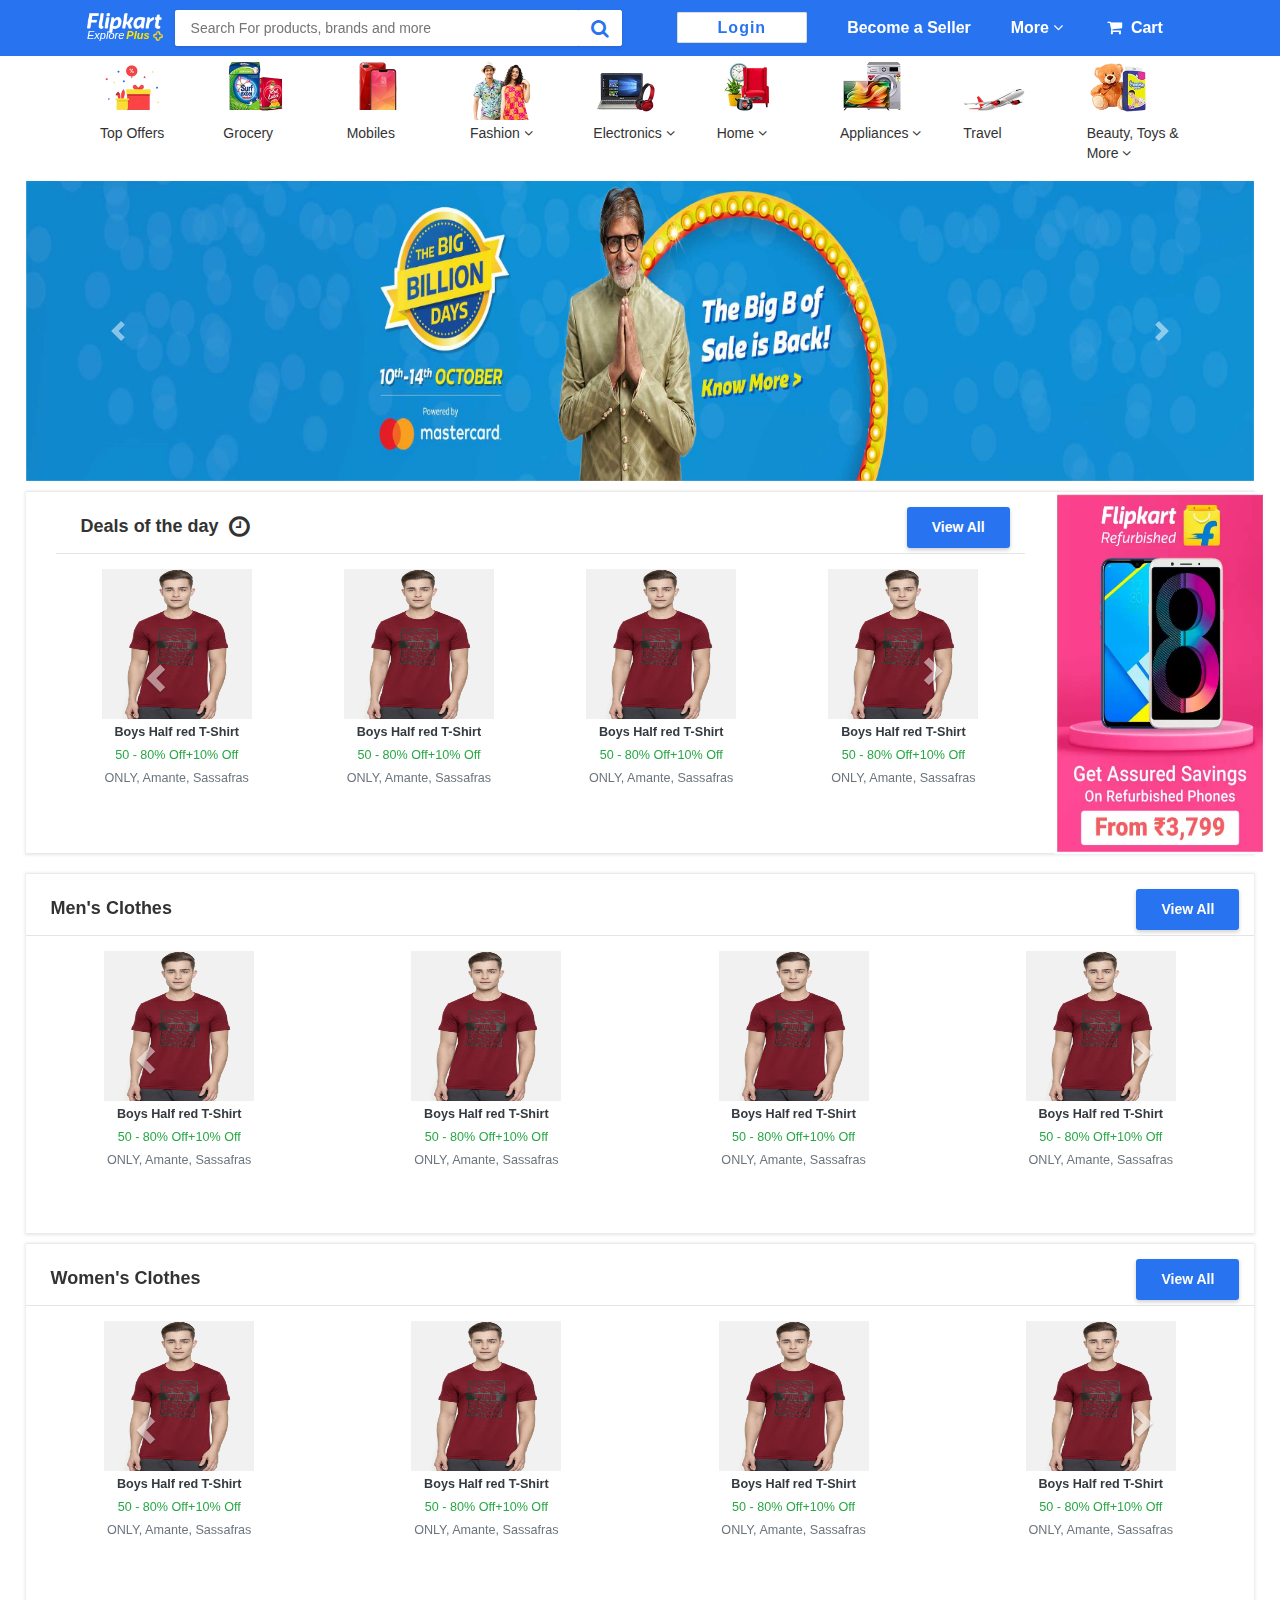
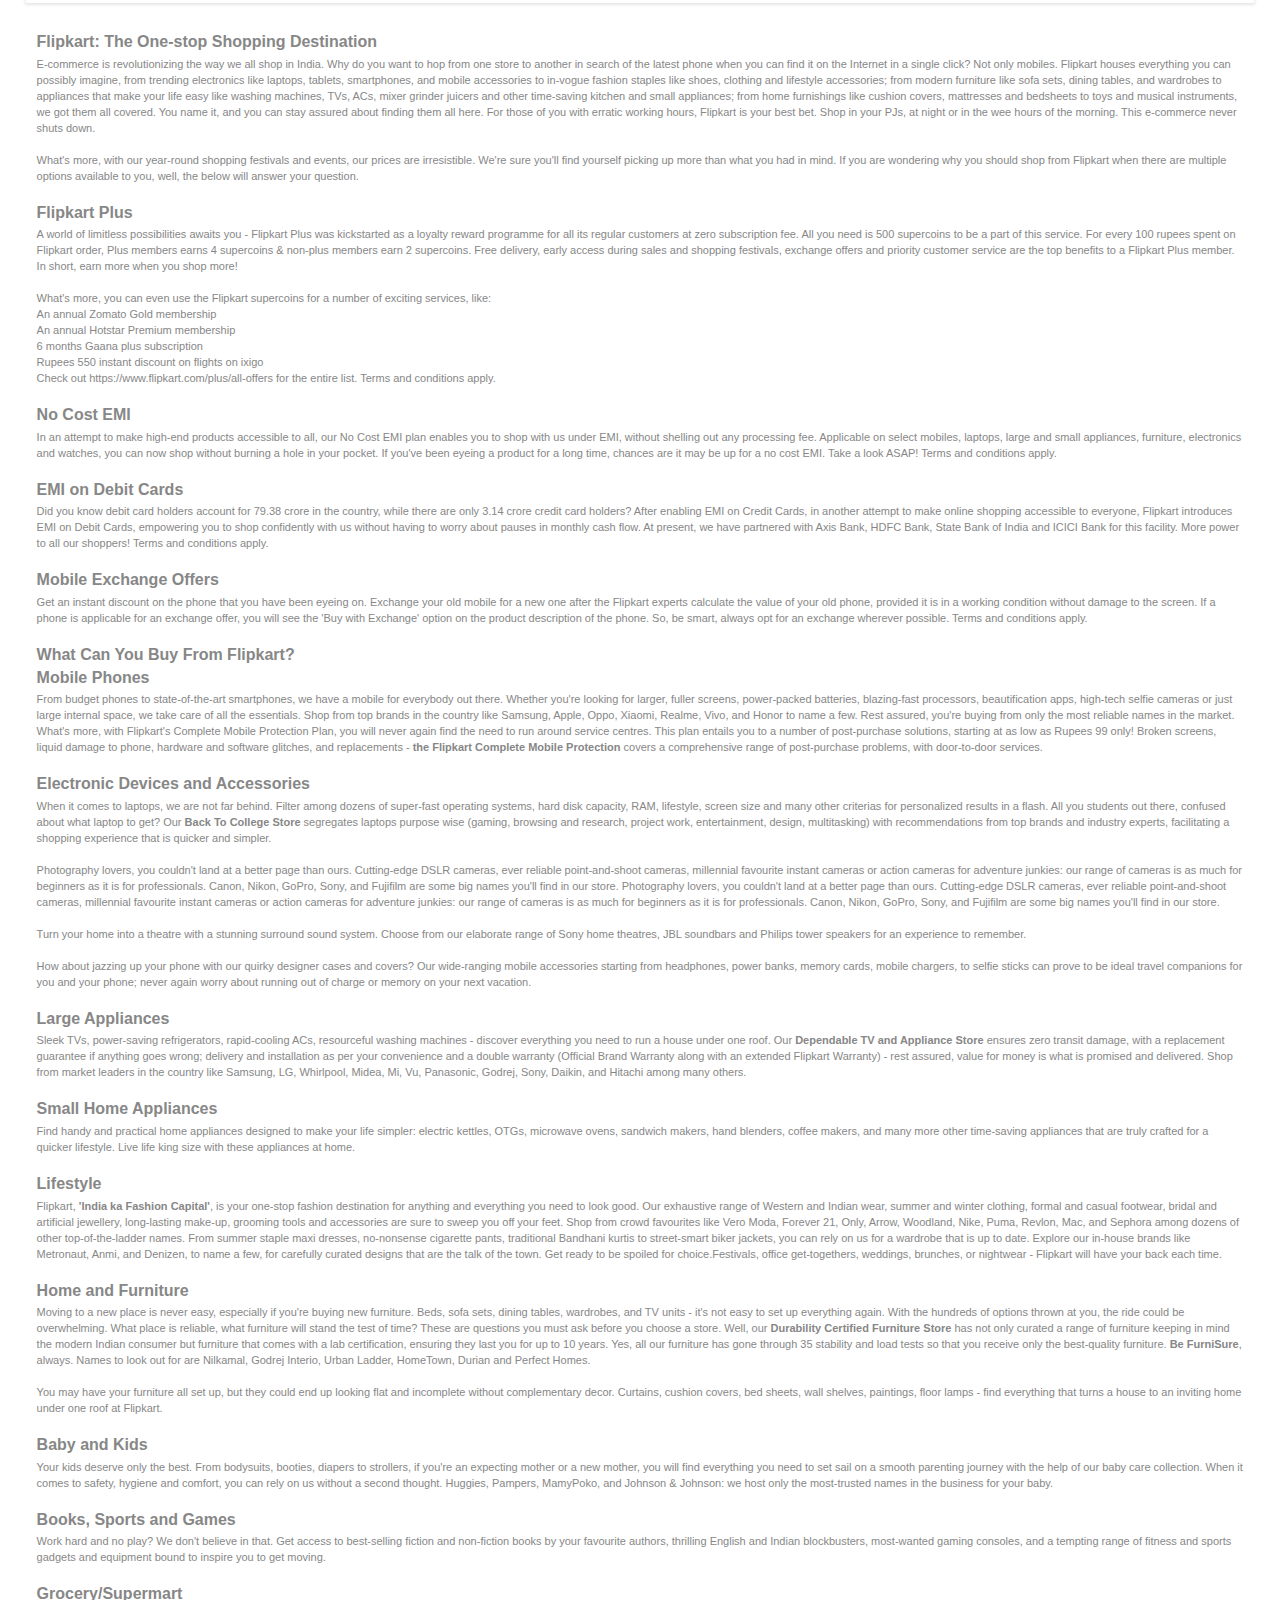
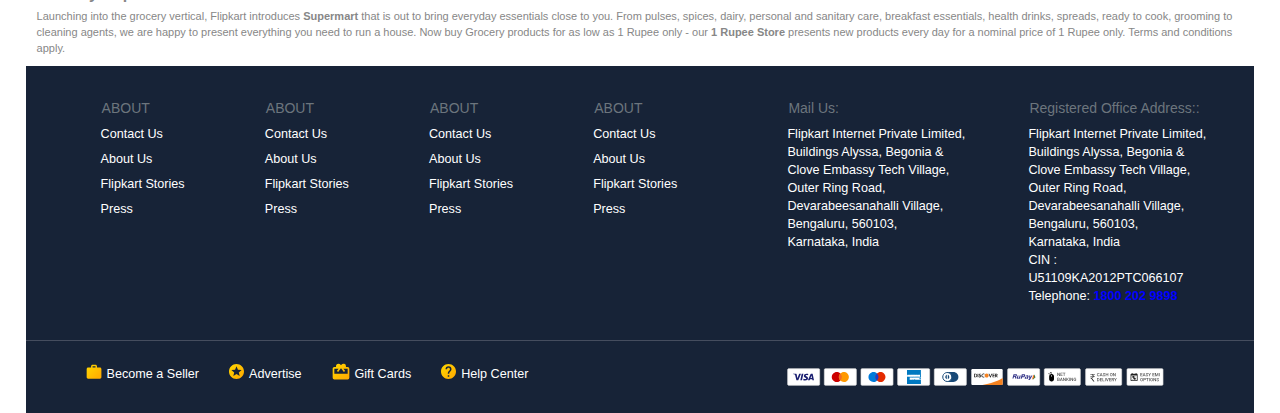
<file: HTML/index.html>
<!DOCTYPE html>
<html lang="en">
<head>
    <meta charset="UTF-8">
    <meta http-equiv="X-UA-Compatible" content="IE=edge">
    <meta name="viewport" content="width=device-width, initial-scale=1.0">
    <title>Online Shopping Site for Mobiles, Electronics, Furniture, Grocery, Lifestyle, Books &amp; More. Exclusive
      Offers!</title>
    <link rel="stylesheet" href="../CSS/style.css">
    <link rel="icon" href="../images/title_icon.png">
    <link rel="stylesheet" href="https://cdnjs.cloudflare.com/ajax/libs/font-awesome/4.7.0/css/font-awesome.min.css">
    <link href="https://fonts.googleapis.com/css?family=Roboto" rel="stylesheet">
    <link rel="stylesheet" href="https://cdn.jsdelivr.net/npm/bootstrap@4.3.1/dist/css/bootstrap.min.css" integrity="sha384-ggOyR0iXCbMQv3Xipma34MD+dH/1fQ784/j6cY/iJTQUOhcWr7x9JvoRxT2MZw1T" crossorigin="anonymous">
      <link rel="stylesheet" href="https://maxcdn.bootstrapcdn.com/bootstrap/3.4.1/css/bootstrap.min.css">
  <script src="https://ajax.googleapis.com/ajax/libs/jquery/3.6.0/jquery.min.js"></script>
  <script src="https://maxcdn.bootstrapcdn.com/bootstrap/3.4.1/js/bootstrap.min.js"></script>
</head>
<body>

  



    <!-- making the navigation with logo and search bar -->
    <nav class="heading_navigation flex" id="navigation_heading">
        <!-- making the nav container for max width -->
        <div class="nav_container flex">
            <div class="logo flex">
                <a href="../html/index.html" class="flip_logo"><img src="../images/flipcartplus.png" alt="logo"></a>
                <a href="../html/index.html" class="anchor plus">Explore<span class="plus_lan">Plus <img src="../images/plus.png" alt="logo"></span></a>
            </div>

            <!-- making the searchbar -->
            <div class="search_bar_container">
                <div class="search_bar">
                    <form class="search flex">
                        <input type="text" placeholder="Search For products, brands and more" class="search_box">
                        <button class="btn_search"><i class="fa fa-search"></i></button>
                    </form>
                </div>
            </div>

            <!-- making the login nutton -->
            <div class="login">
                <a href="#Modal" class="login_btn">Login</a>
                <div class="login_dropdown none">
                    <ul class="login_dropdown_list">
                        <li class="login_drop_li sign_li flex">
                            <p class="new_login">New customer</p>
                            <a href="#" class="sign_up">Sign Up</a>
                        </li>
                        <li class="login_drop_li"><i class="more_icon fa fa-user"></i>My Profile</li>
                        <li class="login_drop_li"><i class="more_icon fa fa-plus"></i>Flipkart Plus Zne</li>
                        <li class="login_drop_li"><i class="more_icon fa fa-archive"></i>Orders</li>
                        <li class="login_drop_li"><i class="more_icon fa fa-heart"></i>Whislist</li>
                        <li class="login_drop_li"><i class="more_icon fa fa-archive"></i>Rewards</li>
                        <li class="login_drop_li"><i class="more_icon fa fa-gift"></i>Gift Cards</li>
                    </ul>
                </div>
            </div>
            <div class="seller">
              <span class="seller_lan">Become a Seller</span>
          </div>

            <!-- making the more button -->
            <div class="more">
                <span class="more_lan">More <i class="fa fa-angle-down"></i></span>
                <div class="more_dropdown none">
                    <div class="pointer more_pointer"></div>
                    <ul class="more_dropdown_list">
                        <li class="more_drop_li"><i class="more_icon fa fa-bell"></i>Notification Preferences</li>
                        <li class="more_drop_li"><i class="more_icon fa fa-shopping-basket"></i>Sell on Flipkart</li>
                        <li class="more_drop_li"><i class="more_icon fa fa-question"></i>24X7 Customer Care</li>
                        <li class="more_drop_li"><i class="more_icon fa fa-line-chart"></i>Advertise</li>
                        <li class="more_drop_li"><i class="more_icon fa fa-download"></i>Download App</li>
                    </ul>
                </div>
            </div>

            <!-- making the cart button -->
            <div class="cart">
                <span class="cart_lan"><i class="fa fa-shopping-cart"></i> Cart</span>
            </div>
        </div>
    </nav>


    


    <!-- The Modal -->
    <div class="modal" id="myModal">
      <div class="modal-dialog modal-lg">
        <div class="modal-content">        
            
            <button type="button" class="close" data-dismiss="modal">✕</button>
       
    
          <!-- Modal body -->
          <div class="modal-body">
            <div class="row">
              <div class="col-md-5 bg-primary modalpad">
                  <h2>Login</h2>
                  <p>Get access to your Orders, Wishlist and Recommendations</p>
                <img src="../images/login_banner.png" style="padding-top: 160px;" alt="">
              </div>

              <div class="col-md-7 bg-white modalpad">
                <form action="" class="loginform">
                  <div class="form-group"  style="margin-bottom: 40px;">
                   <span class="text-secondary">Enter Email/Mobile Number</span>
                    <input type="text" autocomplete="off" name="email" placeholder="" class="form-control">
                  </div>
                  <div class="form-group" >
                   <span class="text-secondary">Enter Password</span>
                    <input type="password" autocomplete="off" name="password" placeholder="" class="form-control">
                    <a href="#" class="btn btn-link  forget">Forget?</a>
                  </div>
                  <p class="text-secondary"><small>By continuing, you agree to Flipkart's <a href="#">Terms of Use</a> and <a href=""> Privacy Policy.</small></a></p>
                  <div class="form-group">
                    <input type="submit" name="submit" class="btn btn-lg text-white btn-block" value="Login" >
                  </div>
                </form>

                <h4 class="text-secondary text-center">OR</h4>
                
                <a href="#" class="btn btn-lg text-primary btn-block sup">Request OTP</a>
               
                <div class="text-center slink">
                  <a href="#Modal12" class="btn-link btn-primary">New to Flipkart? Create an account</a>
                </div>
                
              </div>
            </div>
          </div>


          
    
         
    
        </div>
      </div>
    </div>

    <div class="modal" id="myModal1">
      <div class="modal-dialog modal-lg">
        <div class="modal-content">        
            
            <button type="button" class="close" data-dismiss="modal">✕</button>
       
    
          <!-- Modal body -->
          <div class="modal-body">
            <div class="row">
              <div class="col-md-5 bg-primary modalpad">
                  <h2>Looks like you're new here</h2>
                  <p>Sign up with your mobile number to get started</p>
                <img src="../images/login_banner.png" style="padding-top: 160px;" alt="">
              </div>

              <div class="col-md-7 bg-white modalpad">
                <form action="" class="loginform">
                  <div class="form-group"  style="margin-bottom: 40px;">
                   <span class="text-secondary">Enter Mobile Number</span>
                    <input type="text" autocomplete="off" name="email" placeholder="" class="form-control">
                  </div>
                  
                  <p class="text-secondary"><small>By continuing, you agree to Flipkart's <a href="#">Terms of Use</a> and <a href=""> Privacy Policy.</small></a></p>
                  <div class="form-group">
                    <input type="submit" name="submit" class="btn btn-lg text-white btn-block" value="Continue" >
                  </div>
                </form>

               
                
                <a href="#login" class="btn btn-lg text-primary btn-block sup">Existing User? Login</a>
               
                
              </div>
            </div>
          </div>


          
    
         
    
        </div>
      </div>
    </div>
    
    
    
    <!-- making the heading categories -->
    <div class="container">
      <div class="row">
        <div class="col-xs-4 col-sm ">
          <img src="../images/top.png" alt="loading image" class="cat_image">
                <p class="">Top Offers</p>
        </div>
        <div class="col-xs-4 col-sm ">
          <img src="../images/grocery.png" alt="loading image" class="cat_image">
                <p class="">Grocery</p>
        </div>
        <div class="col-xs-4 col-sm ">
          <img src="../images/phone.png" alt="loading image" class="cat_image">
                <p class="">Mobiles</p>
        </div>
        <div class="col-xs-4 col-sm ">
          <img src="../images/fashion.png" alt="loading image" class="cat_image">
                <p class="">Fashion <i class="fa fa-angle-down"></i></p>
        </div>
        <div class="col-xs-4 col-sm ">
          <img src="../images/electronics.png" alt="loading image" class="cat_image">
                <p class="">Electronics <i class="fa fa-angle-down"></i></p>
        </div>
        <div class="col-xs-4 col-sm ">
          <img src="../images/home.png" alt="loading image" class="cat_image">
          <p class="">Home <i class="fa fa-angle-down"></i></p>
        </div>
        <div class="col-xs-4 col-sm ">
          <img src="../images/appliances.png" alt="loading image" class="cat_image">
                <p class="">Appliances <i class="fa fa-angle-down"></i></p>
        </div>
        <div class="col-xs-4 col-sm ">
          <img src="../images/travel.png" alt="loadinng image" class="cat_image">
          <p class="">Travel</p>
        </div>
        <div class="col-xs-4 col-sm ">
          <img src="../images/toy.png" alt="loading image" class="cat_image">
          <p class="">Beauty, Toys & More <i class="fa fa-angle-down"></i></p>
        </div>



      </div>
    </div>
 
    <!-- making the corousel and items container -->
    <div class="container-fluid whole_con">
      <div class="m1">
        <div id="carouselExampleControls" class="carousel slide" data-ride="carousel" data-interval="3000">
          <div class="carousel-inner">
            <div class="carousel-item active">
              <img class="d-block w-100" height="300" src="../images/slider/slider1.jpg" alt="First slide">
            </div>
            <div class="carousel-item">
              <img class="d-block w-100" height="300" src="../images/slider/slider2.jpg" alt="Second slide">
            </div>
            <div class="carousel-item">
              <img class="d-block w-100" height="300" src="../images/slider/slider3.jpg" alt="Third slide">
            </div>
          </div>
          <a class="carousel-control-prev" href="#carouselExampleControls" role="button" data-slide="prev">
            <span class="carousel-control-prev-icon prev_btn" aria-hidden="true"></span>
            <span class="sr-only">Previous</span>
          </a>
          <a class="carousel-control-next" href="#carouselExampleControls" role="button" data-slide="next">
            <span class="carousel-control-next-icon next_btn" aria-hidden="true"></span>
            <span class="sr-only">Next</span>
          </a>
        </div>

      </div>
      <div class="container-fluid m2">
        
          <div class="row">
            <div class="col-xs-10 col-md-10">
              <div class="row pl-3 pt-4 pb-2 m2_row">
                <div class="col d-flex justify-content-start">
                  <h4><strong> Deals of the day</strong></h4><i class="fa fa-clock-o" style="font-size:24px; margin:7px 5px 0px 10px "></i>
                  <p id="time" style="margin:10px 5px 0px 10px" class="text-secondary"></p>
                </div>
                <div class="col d-flex justify-content-end">
                  <button class="btn btn-primary btn-sm btn_view">View All</button>
                </div>
              </div>
              
              <div id="myCarousel" class="carousel slide mt-4" data-ride="carousel">
                <!-- Indicators -->
                <ol class="carousel-indicators">
                  <li data-target="#myCarousel" data-slide-to="0" class="active"></li>
                  <li data-target="#myCarousel" data-slide-to="1"></li>
                  <li data-target="#myCarousel" data-slide-to="2"></li>
                </ol>
              
                <!-- Wrapper for slides -->
                <div class="carousel-inner ">
                  <div class="item active">
                    <div class="row" style="height: 362px;" class="text-center">
                      <div class="col-3">
                        <div class="text-center">
                          <a href="#" class="m2_a" >
                            <img width="150" height="150" src="../images/products/product-1.jpg" alt="">
                            <div class="text-dark"><strong>Boys Half red T-Shirt</strong></div>
                            <div class="text-success">50 - 80% Off+10% Off</div>
                            <div class="text-secondary">ONLY, Amante, Sassafras</div>
                        </div>
                          </a>

                          
                        
                      </div>
                      <div class="col-3">
                        <div class="text-center">
                          <a href="#" class="m2_a" >
                            <img width="150" height="150" src="../images/products/product-1.jpg" alt="">
                            <div class="text-dark"><strong>Boys Half red T-Shirt</strong></div>
                            <div class="text-success">50 - 80% Off+10% Off</div>
                            <div class="text-secondary">ONLY, Amante, Sassafras</div>
                        </div>
                      </div>
                      <div class="col-3">
                        <div class="text-center">
                          <a href="#" class="m2_a" >
                            <img width="150" height="150" src="../images/products/product-1.jpg" alt="">
                            <div class="text-dark"><strong>Boys Half red T-Shirt</strong></div>
                            <div class="text-success">50 - 80% Off+10% Off</div>
                            <div class="text-secondary">ONLY, Amante, Sassafras</div>
                        </div>
                      </div>
                      <div class="col-3">
                        <div class="text-center">
                          <a href="#" class="m2_a" >
                            <img width="150" height="150" src="../images/products/product-1.jpg" alt="">
                            <div class="text-dark"><strong>Boys Half red T-Shirt</strong></div>
                            <div class="text-success">50 - 80% Off+10% Off</div>
                            <div class="text-secondary">ONLY, Amante, Sassafras</div>
                        </div>
                      </div>
                    </div>
                    
                  </div>
              
                  <div class="item">
                    <div class="row" style="height: 362px;" class="text-center">
                      <div class="col-3">
                        <div class="text-center">
                          <a href="#" class="m2_a" >
                            <img width="150" height="150" src="../images/products/product-1.jpg" alt="">
                            <div class="text-dark"><strong>Boys Half red T-Shirt</strong></div>
                            <div class="text-success">50 - 80% Off+10% Off</div>
                            <div class="text-secondary">ONLY, Amante, Sassafras</div>
                        </div>
                          </a>

                          
                        
                      </div>
                      <div class="col-3">
                        <div class="text-center">
                          <a href="#" class="m2_a" >
                            <img width="150" height="150" src="../images/products/product-1.jpg" alt="">
                            <div class="text-dark"><strong>Boys Half red T-Shirt</strong></div>
                            <div class="text-success">50 - 80% Off+10% Off</div>
                            <div class="text-secondary">ONLY, Amante, Sassafras</div>
                        </div>
                      </div>
                      <div class="col-3">
                        <div class="text-center">
                          <a href="#" class="m2_a" >
                            <img width="150" height="150" src="../images/products/product-1.jpg" alt="">
                            <div class="text-dark"><strong>Boys Half red T-Shirt</strong></div>
                            <div class="text-success">50 - 80% Off+10% Off</div>
                            <div class="text-secondary">ONLY, Amante, Sassafras</div>
                        </div>
                      </div>
                      <div class="col-3">
                        <div class="text-center">
                          <a href="#" class="m2_a" >
                            <img width="150" height="150" src="../images/products/product-1.jpg" alt="">
                            <div class="text-dark"><strong>Boys Half red T-Shirt</strong></div>
                            <div class="text-success">50 - 80% Off+10% Off</div>
                            <div class="text-secondary">ONLY, Amante, Sassafras</div>
                        </div>
                      </div>
                    </div>
                  </div>
              
                <!-- Left and right controls -->
                <a class="left carousel-control" href="#myCarousel" data-slide="prev">
                  <span class="glyphicon glyphicon-chevron-left " style="margin: -88px 17px 31px 15px;"></span>
                  <span class="sr-only">Previous</span>
                </a>
                <a class="right carousel-control" href="#myCarousel" data-slide="next">
                  <span class="glyphicon glyphicon-chevron-right rightarrow" style=" margin: -95px 6px 31px 15px;"></span>
                  <span class="sr-only">Next</span>
                </a>
              </div>
               </div>    
               
         
              
            </div>
            <div class="col-xs-2 col-sm-2">
              <a href="#"><img height="362" width="210px" class="" src="../images/slider/m2.png" alt=""></a>
            </div>
          </div>
        

      </div>
      <div class="m3">
          <div class="row pl-3 pt-4 pb-2 m2_row" style="margin-right: 1px;
          margin-left: 1px;">
            <div class="col d-flex justify-content-start">
              <h4><strong> Men's Clothes</strong></h4>
              
            </div>
            <div class="col d-flex justify-content-end">
              <button class="btn btn-primary btn-sm btn_view">View All</button>
            </div>
          </div>
          
          <div id="menCarousel" class="carousel slide mt-4" data-ride="carousel">
            <!-- Indicators -->
            <ol class="carousel-indicators">
              <li data-target="#menCarousel" data-slide-to="0" class="active"></li>
              <li data-target="#menCarousel" data-slide-to="1"></li>
              <li data-target="#menCarousel" data-slide-to="2"></li>
            </ol>
          
            <!-- Wrapper for slides -->
            <div class="carousel-inner ">
              <div class="item active">
                <div class="row" style="height: 362px;" class="text-center">
                  <div class="col-3">
                    <div class="text-center">
                      <a href="#" class="m2_a" >
                        <img width="150" height="150" src="../images/products/product-1.jpg" alt="">
                        <div class="text-dark"><strong>Boys Half red T-Shirt</strong></div>
                        <div class="text-success">50 - 80% Off+10% Off</div>
                        <div class="text-secondary">ONLY, Amante, Sassafras</div>
                    </div>
                      </a>

                      
                    
                  </div>
                  <div class="col-3">
                    <div class="text-center">
                      <a href="#" class="m2_a" >
                        <img width="150" height="150" src="../images/products/product-1.jpg" alt="">
                        <div class="text-dark"><strong>Boys Half red T-Shirt</strong></div>
                        <div class="text-success">50 - 80% Off+10% Off</div>
                        <div class="text-secondary">ONLY, Amante, Sassafras</div>
                    </div>
                  </div>
                  <div class="col-3">
                    <div class="text-center">
                      <a href="#" class="m2_a" >
                        <img width="150" height="150" src="../images/products/product-1.jpg" alt="">
                        <div class="text-dark"><strong>Boys Half red T-Shirt</strong></div>
                        <div class="text-success">50 - 80% Off+10% Off</div>
                        <div class="text-secondary">ONLY, Amante, Sassafras</div>
                    </div>
                  </div>
                  <div class="col-3">
                    <div class="text-center">
                      <a href="#" class="m2_a" >
                        <img width="150" height="150" src="../images/products/product-1.jpg" alt="">
                        <div class="text-dark"><strong>Boys Half red T-Shirt</strong></div>
                        <div class="text-success">50 - 80% Off+10% Off</div>
                        <div class="text-secondary">ONLY, Amante, Sassafras</div>
                    </div>
                  </div>
                </div>
                
              </div>
          
              <div class="item">
                <div class="row" style="height: 362px;" class="text-center">
                  <div class="col-3">
                    <div class="text-center">
                      <a href="#" class="m2_a" >
                        <img width="150" height="150" src="../images/products/product-1.jpg" alt="">
                        <div class="text-dark"><strong>Boys Half red T-Shirt</strong></div>
                        <div class="text-success">50 - 80% Off+10% Off</div>
                        <div class="text-secondary">ONLY, Amante, Sassafras</div>
                    </div>
                      </a>

                      
                    
                  </div>
                  <div class="col-3">
                    <div class="text-center">
                      <a href="#" class="m2_a" >
                        <img width="150" height="150" src="../images/products/product-1.jpg" alt="">
                        <div class="text-dark"><strong>Boys Half red T-Shirt</strong></div>
                        <div class="text-success">50 - 80% Off+10% Off</div>
                        <div class="text-secondary">ONLY, Amante, Sassafras</div>
                    </div>
                  </div>
                  <div class="col-3">
                    <div class="text-center">
                      <a href="#" class="m2_a" >
                        <img width="150" height="150" src="../images/products/product-1.jpg" alt="">
                        <div class="text-dark"><strong>Boys Half red T-Shirt</strong></div>
                        <div class="text-success">50 - 80% Off+10% Off</div>
                        <div class="text-secondary">ONLY, Amante, Sassafras</div>
                    </div>
                  </div>
                  <div class="col-3">
                    <div class="text-center">
                      <a href="#" class="m2_a" >
                        <img width="150" height="150" src="../images/products/product-1.jpg" alt="">
                        <div class="text-dark"><strong>Boys Half red T-Shirt</strong></div>
                        <div class="text-success">50 - 80% Off+10% Off</div>
                        <div class="text-secondary">ONLY, Amante, Sassafras</div>
                    </div>
                  </div>
                </div>
              </div>
          
            <!-- Left and right controls -->
            <a class="left carousel-control" href="#menCarousel" data-slide="prev">
              <span class="glyphicon glyphicon-chevron-left " style="margin: -88px 17px 31px 15px;"></span>
              <span class="sr-only">Previous</span>
            </a>
            <a class="right carousel-control" href="#menCarousel" data-slide="next">
              <span class="glyphicon glyphicon-chevron-right rightarrow" style=" margin: -95px 6px 31px 15px;"></span>
              <span class="sr-only">Next</span>
            </a>
          </div>
           </div>    
           
     
          
        
      </div>
      <div class="m4">
        <div class="row pl-3 pt-4 pb-2 m2_row" style="margin-right: 1px;
          margin-left: 1px;">
            <div class="col d-flex justify-content-start">
              <h4><strong> Women's Clothes</strong></h4>
              
            </div>
            <div class="col d-flex justify-content-end">
              <button class="btn btn-primary btn-sm btn_view">View All</button>
            </div>
          </div>
          
          <div id="womenCarousel" class="carousel slide mt-4" data-ride="carousel">
            <!-- Indicators -->
            <ol class="carousel-indicators">
              <li data-target="#womenCarousel" data-slide-to="0" class="active"></li>
              <li data-target="#womenCarousel" data-slide-to="1"></li>
              <li data-target="#womenCarousel" data-slide-to="2"></li>
            </ol>
          
            <!-- Wrapper for slides -->
            <div class="carousel-inner ">
              <div class="item active">
                <div class="row" style="height: 362px;" class="text-center">
                  <div class="col-3">
                    <div class="text-center">
                      <a href="#" class="m2_a" >
                        <img width="150" height="150" src="../images/products/product-1.jpg" alt="">
                        <div class="text-dark"><strong>Boys Half red T-Shirt</strong></div>
                        <div class="text-success">50 - 80% Off+10% Off</div>
                        <div class="text-secondary">ONLY, Amante, Sassafras</div>
                    </div>
                      </a>

                      
                    
                  </div>
                  <div class="col-3">
                    <div class="text-center">
                      <a href="#" class="m2_a" >
                        <img width="150" height="150" src="../images/products/product-1.jpg" alt="">
                        <div class="text-dark"><strong>Boys Half red T-Shirt</strong></div>
                        <div class="text-success">50 - 80% Off+10% Off</div>
                        <div class="text-secondary">ONLY, Amante, Sassafras</div>
                    </div>
                  </div>
                  <div class="col-3">
                    <div class="text-center">
                      <a href="#" class="m2_a" >
                        <img width="150" height="150" src="../images/products/product-1.jpg" alt="">
                        <div class="text-dark"><strong>Boys Half red T-Shirt</strong></div>
                        <div class="text-success">50 - 80% Off+10% Off</div>
                        <div class="text-secondary">ONLY, Amante, Sassafras</div>
                    </div>
                  </div>
                  <div class="col-3">
                    <div class="text-center">
                      <a href="#" class="m2_a" >
                        <img width="150" height="150" src="../images/products/product-1.jpg" alt="">
                        <div class="text-dark"><strong>Boys Half red T-Shirt</strong></div>
                        <div class="text-success">50 - 80% Off+10% Off</div>
                        <div class="text-secondary">ONLY, Amante, Sassafras</div>
                    </div>
                  </div>
                </div>
                
              </div>
          
              <div class="item">
                <div class="row" style="height: 362px;" class="text-center">
                  <div class="col-3">
                    <div class="text-center">
                      <a href="#" class="m2_a" >
                        <img width="150" height="150" src="../images/products/product-1.jpg" alt="">
                        <div class="text-dark"><strong>Boys Half red T-Shirt</strong></div>
                        <div class="text-success">50 - 80% Off+10% Off</div>
                        <div class="text-secondary">ONLY, Amante, Sassafras</div>
                    </div>
                      </a>

                      
                    
                  </div>
                  <div class="col-3">
                    <div class="text-center">
                      <a href="#" class="m2_a" >
                        <img width="150" height="150" src="../images/products/product-1.jpg" alt="">
                        <div class="text-dark"><strong>Boys Half red T-Shirt</strong></div>
                        <div class="text-success">50 - 80% Off+10% Off</div>
                        <div class="text-secondary">ONLY, Amante, Sassafras</div>
                    </div>
                  </div>
                  <div class="col-3">
                    <div class="text-center">
                      <a href="#" class="m2_a" >
                        <img width="150" height="150" src="../images/products/product-1.jpg" alt="">
                        <div class="text-dark"><strong>Boys Half red T-Shirt</strong></div>
                        <div class="text-success">50 - 80% Off+10% Off</div>
                        <div class="text-secondary">ONLY, Amante, Sassafras</div>
                    </div>
                  </div>
                  <div class="col-3">
                    <div class="text-center">
                      <a href="#" class="m2_a" >
                        <img width="150" height="150" src="../images/products/product-1.jpg" alt="">
                        <div class="text-dark"><strong>Boys Half red T-Shirt</strong></div>
                        <div class="text-success">50 - 80% Off+10% Off</div>
                        <div class="text-secondary">ONLY, Amante, Sassafras</div>
                    </div>
                  </div>
                </div>
              </div>
          
            <!-- Left and right controls -->
            <a class="left carousel-control" href="#womenCarousel" data-slide="prev">
              <span class="glyphicon glyphicon-chevron-left " style="margin: -88px 17px 31px 15px;"></span>
              <span class="sr-only">Previous</span>
            </a>
            <a class="right carousel-control" href="#womenCarousel" data-slide="next">
              <span class="glyphicon glyphicon-chevron-right rightarrow" style=" margin: -95px 6px 31px 15px;"></span>
              <span class="sr-only">Next</span>
            </a>
          </div>
           </div>    

      </div>
      <div class="m5">
        <div class="paragraph"><div><h1>Flipkart: The One-stop Shopping Destination</h1>E-commerce is revolutionizing the way
           we all shop in India. Why do you want to hop from one store to another in search of the latest phone when you can find it on 
           the Internet in a single click? Not only mobiles. Flipkart houses everything you can possibly imagine, from trending electronics
            like laptops, tablets, smartphones, and mobile accessories to in-vogue fashion staples like shoes, clothing and lifestyle 
            accessories; from modern furniture like sofa sets, dining tables, and wardrobes to appliances that make your life easy like 
            washing machines, TVs, ACs, mixer grinder juicers and other time-saving kitchen and small appliances; from home furnishings 
            like cushion covers, mattresses and bedsheets to toys and musical instruments, we got them all covered. You name it, and you can stay assured about finding them all here. For those of you with erratic working hours, Flipkart is your best bet. Shop in your PJs, at night or in the wee hours of the morning. This e-commerce never shuts down. <br><br>What's more, with our year-round shopping festivals and events, our prices are irresistible. We're sure you'll find yourself picking up more than what you had in mind. If you are wondering why you should shop from Flipkart when there are multiple options available to you, well, the below will answer your question. <br><br><h2>Flipkart Plus</h2>A world of limitless possibilities awaits you - Flipkart Plus was kickstarted as a loyalty reward programme for all its regular customers at zero subscription fee. All you need is 500 supercoins to be a part of this service. For every 100 rupees spent on Flipkart order, Plus members earns 4 supercoins &amp; non-plus members earn 2 supercoins. Free delivery, early access during sales and shopping festivals, exchange offers and priority customer service are the top benefits to a Flipkart Plus member. In short, earn more when you shop more! <br><br>What's more, you can even use the Flipkart supercoins for a number of exciting services, like:<br>An annual Zomato Gold membership<br>An annual Hotstar Premium membership<br>6 months Gaana plus subscription<br>Rupees 550 instant discount on flights on ixigo<br>Check out https://www.flipkart.com/plus/all-offers for the entire list. Terms and conditions apply.<br><br><h2>No Cost EMI</h2>In an attempt to make high-end products accessible to all, our No Cost EMI plan enables you to shop with us under EMI, without shelling out any processing fee. Applicable on select mobiles, laptops, large and small appliances, furniture, electronics and watches, you can now shop without burning a hole in your pocket. If you've been eyeing a product for a long time, chances are it may be up for a no cost EMI. Take a look ASAP! Terms and conditions apply.<br><br> <h2>EMI on Debit Cards</h2>Did you know debit card holders account for 79.38 crore in the country, while there are only 3.14 crore credit card holders? After enabling EMI on Credit Cards, in another attempt to make online shopping accessible to everyone, Flipkart introduces EMI on Debit Cards, empowering you to shop confidently with us without having to worry about pauses in monthly cash flow. At present, we have partnered with Axis Bank, HDFC Bank, State Bank of India and ICICI Bank for this facility. More power to all our shoppers! Terms and conditions apply. <br><br><h2>Mobile Exchange Offers</h2>Get an instant discount on the phone that you have been eyeing on. Exchange your old mobile for a new one after the Flipkart experts calculate the value of your old phone, provided it is in a working condition without damage to the screen. If a phone is applicable for an exchange offer, you will see the 'Buy with Exchange' option on the product description of the phone. So, be smart, always opt for an exchange wherever possible. Terms and conditions apply. <br><br><h2>What Can You Buy From Flipkart?</h2><h2>Mobile Phones</h2>From budget phones to state-of-the-art smartphones, we have a mobile for everybody out there. Whether you're looking for larger, fuller screens, power-packed batteries, blazing-fast processors, beautification apps, high-tech selfie cameras or just large internal space, we take care of all the essentials. Shop from top brands in the country like Samsung, Apple, Oppo, Xiaomi, Realme, Vivo, and Honor to name a few. Rest assured, you're buying from only the most reliable names in the market. What's more, with Flipkart's Complete Mobile Protection Plan, you will never again find the need to run around service centres. This plan entails you to a number of post-purchase solutions, starting at as low as Rupees 99 only! Broken screens, liquid damage to phone, hardware and software glitches, and replacements - <b>the Flipkart Complete Mobile Protection</b> covers a comprehensive range of post-purchase problems, with door-to-door services. <br><br><h2>Electronic Devices and Accessories</h2>When it comes to laptops, we are not far behind. Filter among dozens of super-fast operating systems, hard disk capacity, RAM, lifestyle, screen size and many other criterias for personalized results in a flash. All you students out there, confused about what laptop to get? Our <b>Back To College Store</b> segregates laptops purpose wise (gaming, browsing and research, project work, entertainment, design, multitasking) with recommendations from top brands and industry experts, facilitating a shopping experience that is quicker and simpler.<br><br>Photography lovers, you couldn't land at a better page than ours. Cutting-edge DSLR cameras, ever reliable point-and-shoot cameras, millennial favourite instant cameras or action cameras for adventure junkies: our range of cameras is as much for beginners as it is for professionals. Canon, Nikon, GoPro, Sony, and Fujifilm are some big names you'll find in our store. Photography lovers, you couldn't land at a better page than ours. Cutting-edge DSLR cameras, ever reliable point-and-shoot cameras, millennial favourite instant cameras or action cameras for adventure junkies: our range of cameras is as much for beginners as it is for professionals. Canon, Nikon, GoPro, Sony, and Fujifilm are some big names you'll find in our store. <br><br>Turn your home into a theatre with a stunning surround sound system. Choose from our elaborate range of Sony home theatres, JBL soundbars and Philips tower speakers for an experience to remember.<br><br>How about jazzing up your phone with our quirky designer cases and covers? Our wide-ranging mobile accessories starting from headphones, power banks, memory cards, mobile chargers, to selfie sticks can prove to be ideal travel companions for you and your phone; never again worry about running out of charge or memory on your next vacation.<br><br><h2>Large Appliances</h2>Sleek TVs, power-saving refrigerators, rapid-cooling ACs, resourceful washing machines - discover everything you need to run a house under one roof. Our <b>Dependable TV and Appliance Store</b> ensures zero transit damage, with a replacement guarantee if anything goes wrong; delivery and installation as per your convenience and a double warranty (Official Brand Warranty along with an extended Flipkart Warranty) - rest assured, value for money is what is promised and delivered. Shop from market leaders in the country like Samsung, LG, Whirlpool, Midea, Mi, Vu, Panasonic, Godrej, Sony, Daikin, and Hitachi among many others. <br><br><h2>Small Home Appliances</h2>Find handy and practical home appliances designed to make your life simpler: electric kettles, OTGs, microwave ovens, sandwich makers, hand blenders, coffee makers, and many more other time-saving appliances that are truly crafted for a quicker lifestyle. Live life king size with these appliances at home.<br><br><h2>Lifestyle</h2>Flipkart, <b>'India ka Fashion Capital'</b>, is your one-stop fashion destination for anything and everything you need to look good. Our exhaustive range of Western and Indian wear, summer and winter clothing, formal and casual footwear, bridal and artificial jewellery, long-lasting make-up, grooming tools and accessories are sure to sweep you off your feet. Shop from crowd favourites like Vero Moda, Forever 21, Only, Arrow, Woodland, Nike, Puma, Revlon, Mac, and Sephora among dozens of other top-of-the-ladder names. From summer staple maxi dresses, no-nonsense cigarette pants, traditional Bandhani kurtis to street-smart biker jackets, you can rely on us for a wardrobe that is up to date. Explore our in-house brands like Metronaut, Anmi, and Denizen, to name a few, for carefully curated designs that are the talk of the town. Get ready to be spoiled for choice.Festivals, office get-togethers, weddings, brunches, or nightwear - Flipkart will have your back each time.<br><br><h2>Home and Furniture</h2>Moving to a new place is never easy, especially if you're buying new furniture. Beds, sofa sets, dining tables, wardrobes, and TV units - it's not easy to set up everything again. With the hundreds of options thrown at you, the ride could be overwhelming. What place is reliable, what furniture will stand the test of time? These are questions you must ask before you choose a store. Well, our <b>Durability Certified Furniture Store</b> has not only curated a range of furniture keeping in mind the modern Indian consumer but furniture that comes with a lab certification, ensuring they last you for up to 10 years. Yes, all our furniture has gone through 35 stability and load tests so that you receive only the best-quality furniture. <b>Be FurniSure</b>, always. Names to look out for are Nilkamal, Godrej Interio, Urban Ladder, HomeTown, Durian and Perfect Homes. <br><br>You may have your furniture all set up, but they could end up looking flat and incomplete without complementary decor. Curtains, cushion covers, bed sheets, wall shelves, paintings, floor lamps - find everything that turns a house to an inviting home under one roof at Flipkart. <br><br><h2>Baby and Kids</h2>Your kids deserve only the best. From bodysuits, booties, diapers to strollers, if you're an expecting mother or a new mother, you will find everything you need to set sail on a smooth parenting journey with the help of our baby care collection. When it comes to safety, hygiene and comfort, you can rely on us without a second thought. Huggies, Pampers, MamyPoko, and Johnson &amp; Johnson: we host only the most-trusted names in the business for your baby.<br><br><h2>Books, Sports and Games</h2>Work hard and no play? We don't believe in that. Get access to best-selling fiction and non-fiction books by your favourite authors, thrilling English and Indian blockbusters, most-wanted gaming consoles, and a tempting range of fitness and sports gadgets and equipment bound to inspire you to get moving. <br><br><h2>Grocery/Supermart</h2>Launching into the grocery vertical, Flipkart introduces <b>Supermart</b> that is out to bring everyday essentials close to you. From pulses, spices, dairy, personal and sanitary care, breakfast essentials, health drinks, spreads, ready to cook, grooming to cleaning agents, we are happy to present everything you need to run a house. Now buy Grocery products for as low as 1 Rupee only - our <b>1 Rupee Store</b> presents new products every day for a nominal price of 1 Rupee only. Terms and conditions apply.</div></div>
      </div>
      <div class="m6">
        <div class="footer_top">
          <div class="row pt-4">
            <div class="col-md-7">
              <div class="row"> 
                <div class="col ml-5">
                  <h5 class="text-secondary">ABOUT</h5>
                  <ul class="nav flex-column">
    
                    <li class="nav-item" style="margin: 0px 0px -13px 0px;">
                      <a class="nav-link" href="#">Contact Us</a>
                    </li>
                    <li class="nav-item" style="margin: 0px 0px -13px 0px;">
                      <a class="nav-link" href="#">About Us</a>
                    </li>
                    <li class="nav-item" style="margin: 0px 0px -13px 0px;">
                      <a class="nav-link" href="#">Flipkart Stories</a>
                    </li>
                    <li class="nav-item" style="margin: 0px 0px -13px 0px;">
                      <a class="nav-link" href="#">Press</a>
                    </li>
                   
                  </ul>
                </div>
                <div class="col">
                  <h5 class="text-secondary">ABOUT</h5>
                  <ul class="nav flex-column">
    
                    <li class="nav-item" style="margin: 0px 0px -13px 0px;">
                      <a class="nav-link" href="#">Contact Us</a>
                    </li>
                    <li class="nav-item" style="margin: 0px 0px -13px 0px;">
                      <a class="nav-link" href="#">About Us</a>
                    </li>
                    <li class="nav-item" style="margin: 0px 0px -13px 0px;">
                      <a class="nav-link" href="#">Flipkart Stories</a>
                    </li>
                    <li class="nav-item" style="margin: 0px 0px -13px 0px;">
                      <a class="nav-link" href="#">Press</a>
                    </li>
                   
                  </ul>
                  
                </div>
                <div class="col">
                  <h5 class="text-secondary">ABOUT</h5>
                  <ul class="nav flex-column">
    
                    <li class="nav-item" style="margin: 0px 0px -13px 0px;">
                      <a class="nav-link" href="#">Contact Us</a>
                    </li>
                    <li class="nav-item" style="margin: 0px 0px -13px 0px;">
                      <a class="nav-link" href="#">About Us</a>
                    </li>
                    <li class="nav-item" style="margin: 0px 0px -13px 0px;">
                      <a class="nav-link" href="#">Flipkart Stories</a>
                    </li>
                    <li class="nav-item" style="margin: 0px 0px -13px 0px;">
                      <a class="nav-link" href="#">Press</a>
                    </li>
                   
                  </ul>
                  
                </div>
                <div class="col">
                  <h5 class="text-secondary">ABOUT</h5>
                  <ul class="nav flex-column">
    
                    <li class="nav-item" style="margin: 0px 0px -13px 0px;">
                      <a class="nav-link" href="#">Contact Us</a>
                    </li>
                    <li class="nav-item" style="margin: 0px 0px -13px 0px;">
                      <a class="nav-link" href="#">About Us</a>
                    </li>
                    <li class="nav-item" style="margin: 0px 0px -13px 0px;">
                      <a class="nav-link" href="#">Flipkart Stories</a>
                    </li>
                    <li class="nav-item" style="margin: 0px 0px -13px 0px;">
                      <a class="nav-link" href="#">Press</a>
                    </li>
                   
                  </ul>
                  
                </div>
              </div>

            </div>
            <div class="col-md-5">
              <div class="row">
                <div class="col">
                  <h5 class="text-secondary">Mail Us:</h5>
                  <ul class="nav flex-column">
    
                  
                    <li class="nav-item" style="margin: 0px 0px -13px 0px;">
                    <a class="nav-link" href="#">Flipkart Internet Private Limited,
                      <br>
                    Buildings Alyssa, Begonia &
                    <br>
                    Clove Embassy Tech Village,
                    <br>
                    Outer Ring Road, Devarabeesanahalli Village,
                    <br>
                    Bengaluru, 560103,
                    <br>
                    Karnataka, India
                    </a>
                  </li>
                   
                  </ul>
                  

                  
                </div>
                <div class="col">
                  <h5 class="text-secondary">Registered Office Address::</h5>
                  <ul class="nav flex-column">
    
                  
                    <li class="nav-item" style="margin: 0px 0px -13px 0px;">
                    <a class="nav-link" href="#">Flipkart Internet Private Limited,
                      <br>
                      Buildings Alyssa, Begonia &
                      <br>
                      Clove Embassy Tech Village,
                      <br>
                      Outer Ring Road, Devarabeesanahalli Village,
                      <br>
                      Bengaluru, 560103,
                      <br>
                      Karnataka, India
                      <br>
                      CIN : U51109KA2012PTC066107
                      <br>
                      Telephone: <b style="color:blue; font-weight: 700;">1800 202 9898</b>
                      
                    </a>
                  </li>
                   
                  </ul>
                </div>
              </div>

            </div>
          </div>
        </div>
        <div class="footer_bottom">
          <div class="row">
            <div class="col-md-7 mt-4 ml-5">
              <ul class="nav">
                
                <li class="nav-item">
                  <a class="nav-link" href="#"><img src="../images/icons/star.svg" ><span>Become a Seller</span></a>
                </li>
                <li class="nav-item">
                  <a class="nav-link" href="#"><img src="../images/icons/ad.svg"><span>Advertise</span></a>
                </li>
                <li class="nav-item">
                  <a class="nav-link" href="#"><img src="../images/icons/gift.svg"><span>Gift Cards</span></a>
                </li>
                <li class="nav-item">
                  <a class="nav-link" href="#"><img src="../images/icons/help.svg"><span>Help Center</span></a>
                </li>
                
              </ul>
            </div>
            <div class="col-md-4 mt-5">
              <a class="nav-link" href="#"><img src="../images/icons/pay.svg" style="margin-top: -13px;" ></a>
            </div>
          </div>

        </div>
      </div>
      

  </div>
    




<script>
  // Set the date we're counting down to
  var countDownDate = new Date("May 5, 2022 15:37:25").getTime();
  
  // Update the count down every 1 second
  var x = setInterval(function() {
  
    // Get today's date and time
    var now = new Date().getTime();
      
    // Find the distance between now and the count down date
    var distance = countDownDate - now;
      
    // Time calculations for days, hours, minutes and seconds
    var days = Math.floor(distance / (1000 * 60 * 60 * 24));
    var hours = Math.floor((distance % (1000 * 60 * 60 * 24)) / (1000 * 60 * 60));
    var minutes = Math.floor((distance % (1000 * 60 * 60)) / (1000 * 60));
    var seconds = Math.floor((distance % (1000 * 60)) / 1000);
      
    // Output the result in an element with id="demo"
    document.getElementById("time").innerHTML = hours + " :"
    + minutes + " :" + seconds + " Left" ;
      
    // If the count down is over, write some text 
    if (distance < 0) {
      clearInterval(x);
      document.getElementById("demo").innerHTML = "EXPIRED";
    }
  }, 1000);


$(document).on('focus','.loginform input', function(){
  $(this).prev().css('transform','translate(15px,0px)');
});

$(document).on('blur','.loginform input', function(){
  $(this).prev().css('transform','translate(15px, 27px)');
});


$('a[href$="#Modal"]').on( "click", function() {
   $('#myModal').modal('show');
});

$('a[href$="#login"]').on( "click", function() {
  $('#myModal1').modal('hide');
   $('#myModal').modal('show');
});

$('a[href$="#Modal12"]').on( "click", function() {
  $('#myModal').modal('hide');
   $('#myModal1').modal('show');
});


  </script>
  

  
  <script src="https://code.jquery.com/jquery-3.3.1.slim.min.js" integrity="sha384-q8i/X+965DzO0rT7abK41JStQIAqVgRVzpbzo5smXKp4YfRvH+8abtTE1Pi6jizo" crossorigin="anonymous"></script>
  <script src="https://cdn.jsdelivr.net/npm/popper.js@1.14.7/dist/umd/popper.min.js" integrity="sha384-UO2eT0CpHqdSJQ6hJty5KVphtPhzWj9WO1clHTMGa3JDZwrnQq4sF86dIHNDz0W1" crossorigin="anonymous"></script>
  <script src="https://cdn.jsdelivr.net/npm/bootstrap@4.3.1/dist/js/bootstrap.min.js" integrity="sha384-JjSmVgyd0p3pXB1rRibZUAYoIIy6OrQ6VrjIEaFf/nJGzIxFDsf4x0xIM+B07jRM" crossorigin="anonymous"></script>
   
</body>
</html>
</file>
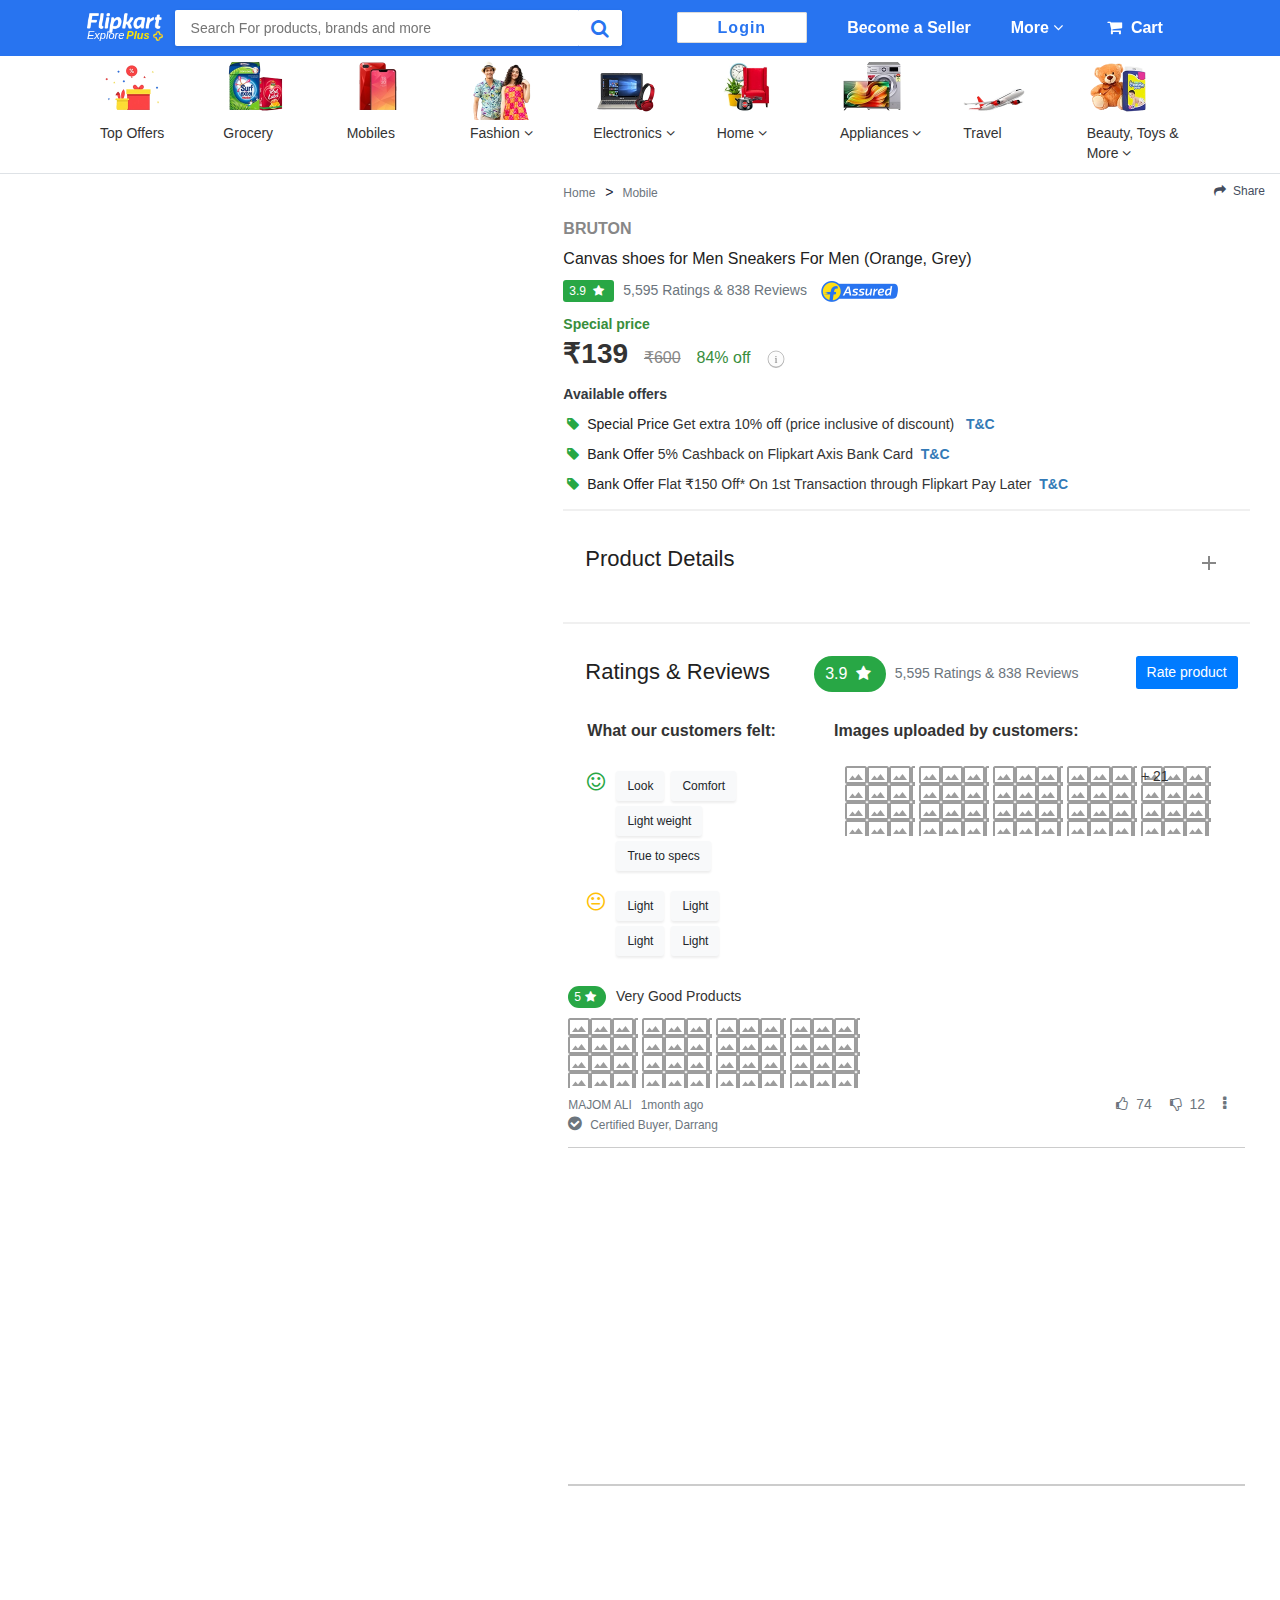
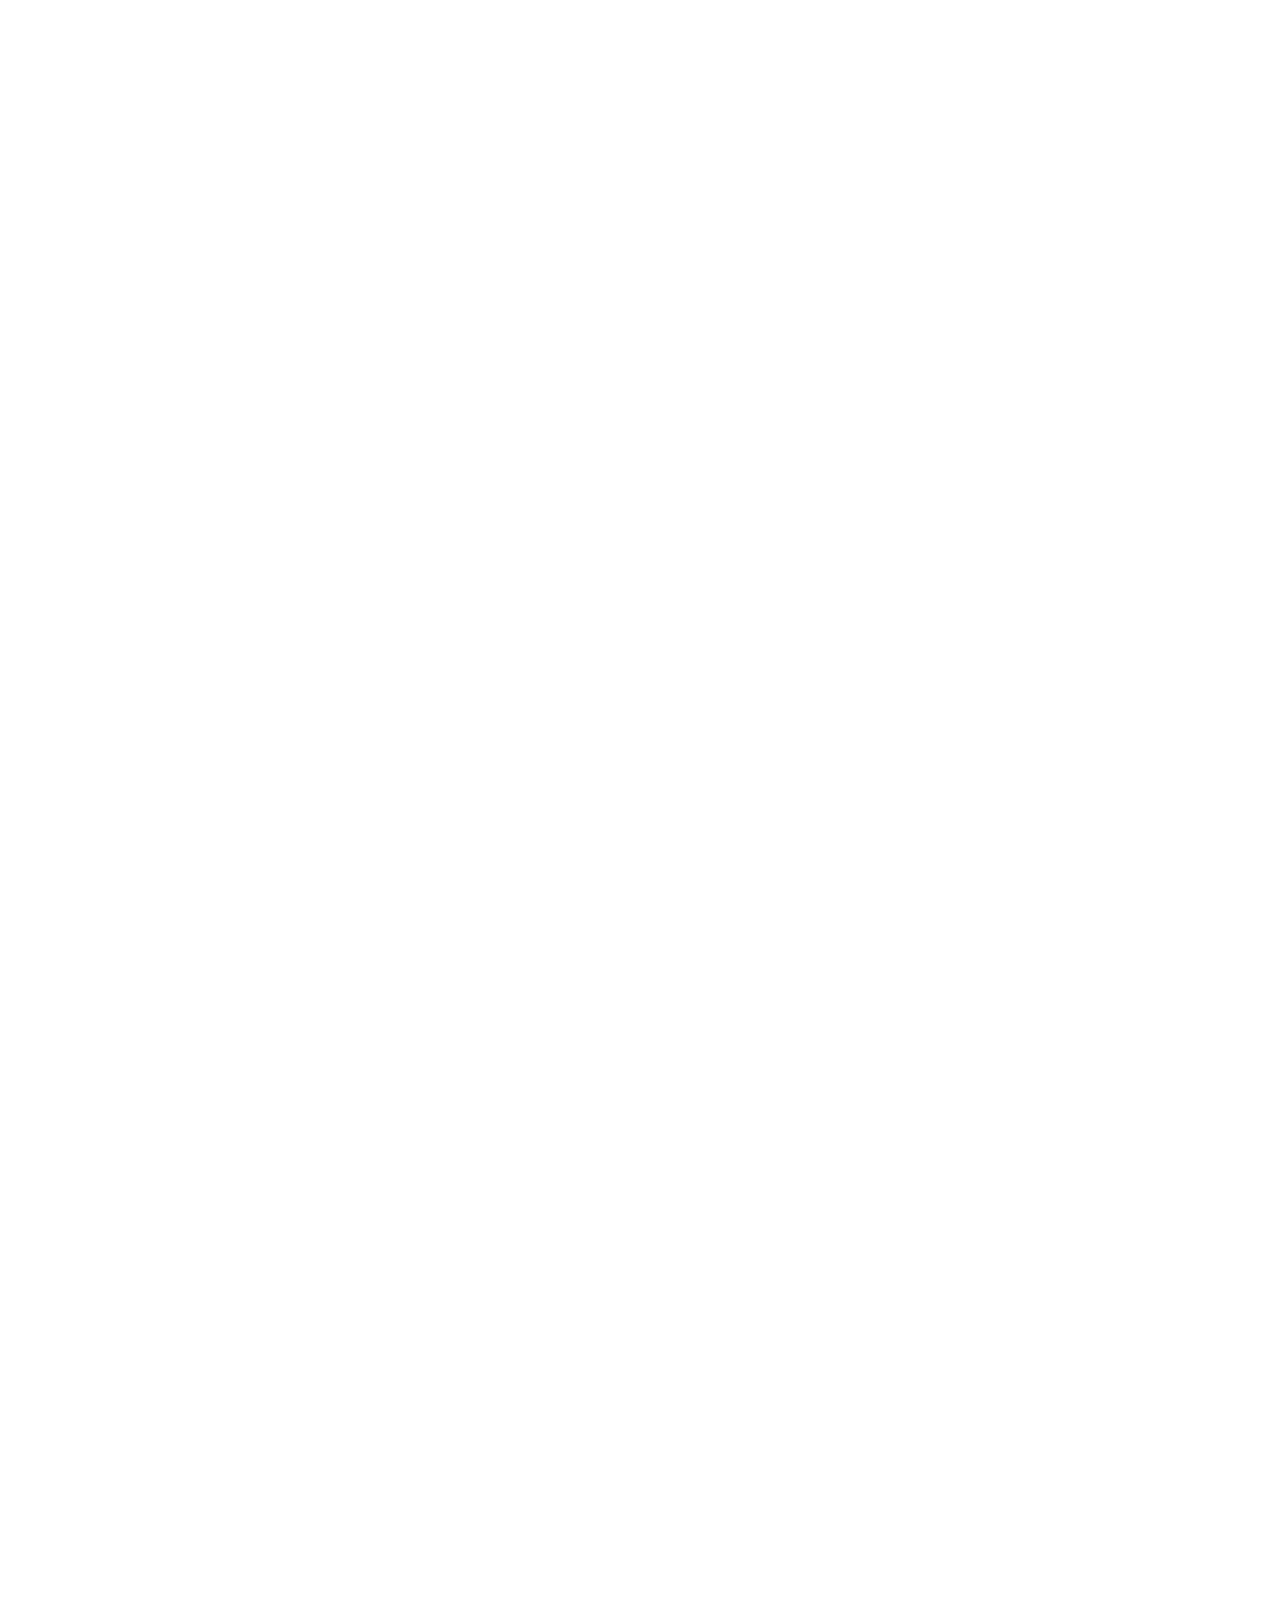
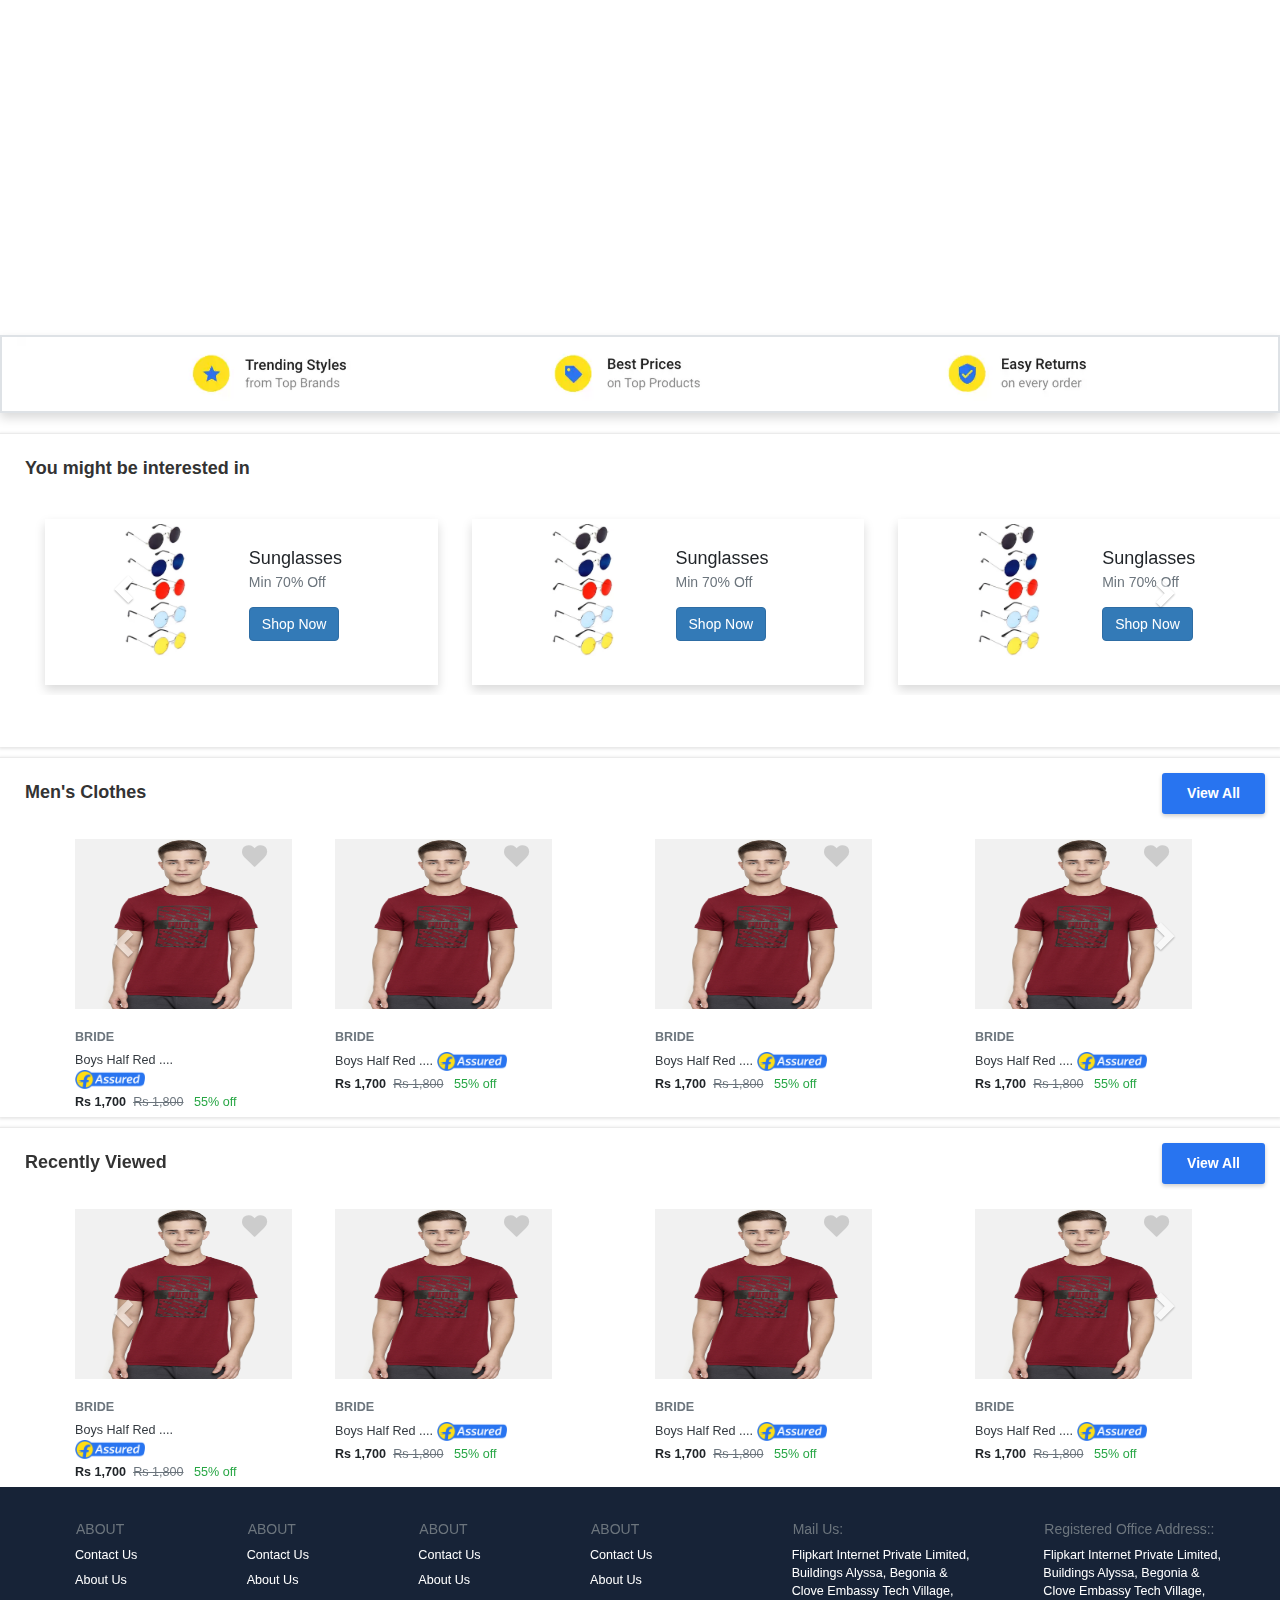
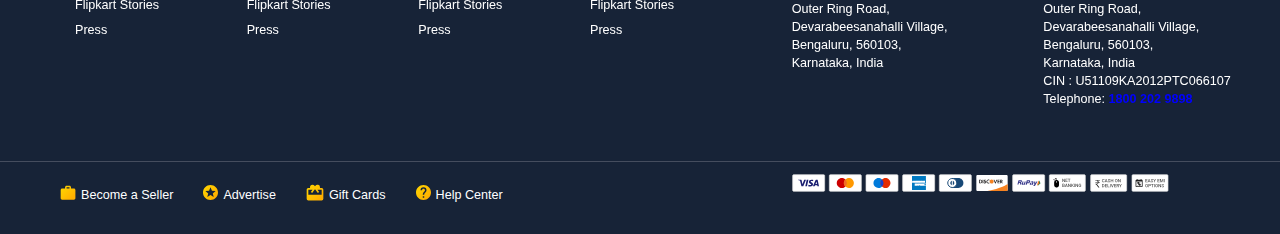
<file: HTML/product_detail.html>
<!DOCTYPE html>
<html lang="en">
  <head>
    <meta charset="UTF-8" />
    <meta http-equiv="X-UA-Compatible" content="IE=edge" />
    <meta name="viewport" content="width=device-width, initial-scale=1.0" />
    <title>
      Online Shopping Site for Mobiles, Electronics, Furniture, Grocery,
      Lifestyle, Books &amp; More. Exclusive Offers!
    </title>

    <link rel="stylesheet" href="../CSS/style.css" />

    <link rel="icon" href="../images/title_icon.png" />
    <link
      rel="stylesheet"
      href="https://cdnjs.cloudflare.com/ajax/libs/font-awesome/4.7.0/css/font-awesome.min.css"
    />

    <link
      href="https://fonts.googleapis.com/css?family=Roboto"
      rel="stylesheet"
    />
    <link rel="stylesheet" href="../CSS/jquery.simpleLens.css" />
    <link rel="stylesheet" href="../CSS/jquery.simpleGallery.css" />

    <link
      rel="stylesheet"
      href="https://cdn.jsdelivr.net/npm/bootstrap@4.3.1/dist/css/bootstrap.min.css"
      integrity="sha384-ggOyR0iXCbMQv3Xipma34MD+dH/1fQ784/j6cY/iJTQUOhcWr7x9JvoRxT2MZw1T"
      crossorigin="anonymous"
    />
    <link
      rel="stylesheet"
      href="https://maxcdn.bootstrapcdn.com/bootstrap/3.4.1/css/bootstrap.min.css"
    />

    <script src="https://ajax.googleapis.com/ajax/libs/jquery/3.6.0/jquery.min.js"></script>
    <script src="https://maxcdn.bootstrapcdn.com/bootstrap/3.4.1/js/bootstrap.min.js"></script>
  </head>
  <body>
    <!-- making the navigation with logo and search bar -->
    <nav class="heading_navigation flex w-100" id="navigation_heading">
      <!-- making the nav container for max width -->
      <div class="nav_container flex">
        <div class="logo flex">
          <a href="../html/index.html" class="flip_logo"
            ><img src="../images/flipcartplus.png" alt="logo"
          /></a>
          <a href="../html/index.html" class="anchor plus"
            >Explore<span class="plus_lan"
              >Plus <img src="../images/plus.png" alt="logo" /></span
          ></a>
        </div>

        <!-- making the searchbar -->
        <div class="search_bar_container">
          <div class="search_bar">
            <form class="search flex">
              <input
                type="text"
                placeholder="Search For products, brands and more"
                class="search_box"
              />
              <button class="btn_search"><i class="fa fa-search"></i></button>
            </form>
          </div>
        </div>

        <!-- making the login nutton -->
        <div class="login">
          <a href="#Modal" class="login_btn">Login</a>
          <div class="login_dropdown none">
            <ul class="login_dropdown_list">
              <li class="login_drop_li sign_li flex">
                <p class="new_login">New customer</p>
                <a href="#" class="sign_up">Sign Up</a>
              </li>
              <li class="login_drop_li">
                <i class="more_icon fa fa-user"></i>My Profile
              </li>
              <li class="login_drop_li">
                <i class="more_icon fa fa-plus"></i>Flipkart Plus Zne
              </li>
              <li class="login_drop_li">
                <i class="more_icon fa fa-archive"></i>Orders
              </li>
              <li class="login_drop_li">
                <i class="more_icon fa fa-heart"></i>Whislist
              </li>
              <li class="login_drop_li">
                <i class="more_icon fa fa-archive"></i>Rewards
              </li>
              <li class="login_drop_li">
                <i class="more_icon fa fa-gift"></i>Gift Cards
              </li>
            </ul>
          </div>
        </div>
        <div class="seller">
          <span class="seller_lan">Become a Seller</span>
        </div>

        <!-- making the more button -->
        <div class="more">
          <span class="more_lan">More <i class="fa fa-angle-down"></i></span>
          <div class="more_dropdown none">
            <div class="pointer more_pointer"></div>
            <ul class="more_dropdown_list">
              <li class="more_drop_li">
                <i class="more_icon fa fa-bell"></i>Notification Preferences
              </li>
              <li class="more_drop_li">
                <i class="more_icon fa fa-shopping-basket"></i>Sell on Flipkart
              </li>
              <li class="more_drop_li">
                <i class="more_icon fa fa-question"></i>24X7 Customer Care
              </li>
              <li class="more_drop_li">
                <i class="more_icon fa fa-line-chart"></i>Advertise
              </li>
              <li class="more_drop_li">
                <i class="more_icon fa fa-download"></i>Download App
              </li>
            </ul>
          </div>
        </div>

        <!-- making the cart button -->
        <div class="cart">
          <span class="cart_lan"><i class="fa fa-shopping-cart"></i> Cart</span>
        </div>
      </div>
    </nav>

    <!-- The Modal -->
    <div class="modal" id="myModal">
      <div class="modal-dialog modal-lg">
        <div class="modal-content">
          <button type="button" class="close" data-dismiss="modal">✕</button>

          <!-- Modal body -->
          <div class="modal-body">
            <div class="row">
              <div class="col-md-5 bg-primary modalpad">
                <h2>Login</h2>
                <p>Get access to your Orders, Wishlist and Recommendations</p>
                <img
                  src="../images/login_banner.png"
                  style="padding-top: 160px"
                  alt=""
                />
              </div>

              <div class="col-md-7 bg-white modalpad">
                <form action="" class="loginform">
                  <div class="form-group" style="margin-bottom: 40px">
                    <span class="text-secondary"
                      >Enter Email/Mobile Number</span
                    >
                    <input
                      type="text"
                      autocomplete="off"
                      name="email"
                      placeholder=""
                      class="form-control"
                    />
                  </div>
                  <div class="form-group">
                    <span class="text-secondary">Enter Password</span>
                    <input
                      type="password"
                      autocomplete="off"
                      name="password"
                      placeholder=""
                      class="form-control"
                    />
                    <a href="#" class="btn btn-link forget">Forget?</a>
                  </div>
                  <p class="text-secondary">
                    <small>
                      By continuing, you agree to Flipkart's
                      <a href="#">Terms of Use</a> and
                      <a href="#"> Privacy Policy</a>
                    </small>
                  </p>
                  <div class="form-group">
                    <input
                      type="submit"
                      name="submit"
                      class="btn btn-lg text-white btn-block"
                      value="Login"
                    />
                  </div>
                </form>

                <h4 class="text-secondary text-center">OR</h4>

                <a href="#" class="btn btn-lg text-primary btn-block sup"
                  >Request OTP</a
                >

                <div class="text-center slink">
                  <a href="#Modal12" class="btn-link btn-primary"
                    >New to Flipkart? Create an account</a
                  >
                </div>
              </div>
            </div>
          </div>
        </div>
      </div>
    </div>

    <div class="modal" id="myModal1">
      <div class="modal-dialog modal-lg">
        <div class="modal-content">
          <button type="button" class="close" data-dismiss="modal">✕</button>

          <!-- Modal body -->
          <div class="modal-body">
            <div class="row">
              <div class="col-md-5 bg-primary modalpad">
                <h2>Looks like you're new here</h2>
                <p>Sign up with your mobile number to get started</p>
                <img
                  src="../images/login_banner.png"
                  style="padding-top: 160px"
                  alt=""
                />
              </div>

              <div class="col-md-7 bg-white modalpad">
                <form action="" class="loginform">
                  <div class="form-group" style="margin-bottom: 40px">
                    <span class="text-secondary">Enter Mobile Number</span>
                    <input
                      type="text"
                      autocomplete="off"
                      name="email"
                      placeholder=""
                      class="form-control"
                    />
                  </div>

                  <p class="text-secondary">
                    <small>
                      By continuing, you agree to Flipkart's
                      <a href="#">Terms of Use</a> and
                      <a href=""> Privacy Policy. </a>
                    </small>
                  </p>
                  <div class="form-group">
                    <input
                      type="submit"
                      name="submit"
                      class="btn btn-lg text-white btn-block"
                      value="Continue"
                    />
                  </div>
                </form>

                <a href="#login" class="btn btn-lg text-primary btn-block sup"
                  >Existing User? Login</a
                >
              </div>
            </div>
          </div>
        </div>
      </div>
    </div>

    <!-- making the heading categories -->
    <div class="container">
      <div class="row m-0">
        <div class="col-xs-4 col-sm">
          <img src="../images/top.png" alt="loading image" class="cat_image" />
          <p class="">Top Offers</p>
        </div>
        <div class="col-xs-4 col-sm">
          <img
            src="../images/grocery.png"
            alt="loading image"
            class="cat_image"
          />
          <p class="">Grocery</p>
        </div>
        <div class="col-xs-4 col-sm">
          <img
            src="../images/phone.png"
            alt="loading image"
            class="cat_image"
          />
          <p class="">Mobiles</p>
        </div>
        <div class="col-xs-4 col-sm">
          <img
            src="../images/fashion.png"
            alt="loading image"
            class="cat_image"
          />
          <p class="">Fashion <i class="fa fa-angle-down"></i></p>
        </div>
        <div class="col-xs-4 col-sm">
          <img
            src="../images/electronics.png"
            alt="loading image"
            class="cat_image"
          />
          <p class="">Electronics <i class="fa fa-angle-down"></i></p>
        </div>
        <div class="col-xs-4 col-sm">
          <img src="../images/home.png" alt="loading image" class="cat_image" />
          <p class="">Home <i class="fa fa-angle-down"></i></p>
        </div>
        <div class="col-xs-4 col-sm">
          <img
            src="../images/appliances.png"
            alt="loading image"
            class="cat_image"
          />
          <p class="">Appliances <i class="fa fa-angle-down"></i></p>
        </div>
        <div class="col-xs-4 col-sm">
          <img
            src="../images/travel.png"
            alt="loadinng image"
            class="cat_image"
          />
          <p class="">Travel</p>
        </div>
        <div class="col-xs-4 col-sm">
          <img src="../images/toy.png" alt="loading image" class="cat_image" />
          <p class="">Beauty, Toys & More <i class="fa fa-angle-down"></i></p>
        </div>
      </div>
    </div>

    <div class="container-fluid whole_con w-100 border-top">
      <div class="row m-0">
        <div class="col-md-5 p-0">
          <article class="detail d-none">
            <div class="simpleLens-gallery-container" id="demo-1">
              <div class="row m-0">
                <div class="col-md-2 p-0">
                  <div class="simpleLens-thumbnails-container mt-2">
                    <a
                      href="#"
                      class="text-center bg-white border chev_up shadow"
                    >
                      <i class="fa fa-chevron-up text-dark"></i>
                    </a>

                    <div class="overflowcover">
                      <div>
                        <a
                          href="#"
                          class="simpleLens-thumbnail-wrapper"
                          data-lens-image="../images/demo/large/benvado_elisa_bianco.jpg"
                          data-big-image="../images/demo/medium/benvado_elisa_bianco.jpg"
                        >
                          <img
                            class="img-fluid"
                            src="../images/demo/thumbnail/benvado_elisa_bianco.jpg"
                          />
                        </a>

                        <a
                          href="#"
                          class="simpleLens-thumbnail-wrapper"
                          data-lens-image="../images/demo/large/camper_21926_red.jpg"
                          data-big-image="../images/demo/medium/camper_21926_red.jpg"
                        >
                          <img
                            class="img-fluid"
                            src="../images/demo/thumbnail/camper_21926_red.jpg"
                          />
                        </a>

                        <a
                          href="#"
                          class="simpleLens-thumbnail-wrapper"
                          data-lens-image="../images/demo/large/flylondon_most_red.jpg"
                          data-big-image="../images/demo/medium/flylondon_most_red.jpg"
                        >
                          <img
                            class="img-fluid"
                            src="../images/demo/thumbnail/flylondon_most_red.jpg"
                          />
                        </a>
                        <a
                          href="#"
                          class="simpleLens-thumbnail-wrapper"
                          data-lens-image="../images/demo/large/benvado_elisa_bianco.jpg"
                          data-big-image="../images/demo/medium/benvado_elisa_bianco.jpg"
                        >
                          <img
                            class="img-fluid"
                            src="../images/demo/thumbnail/benvado_elisa_bianco.jpg"
                          />
                        </a>

                        <a
                          href="#"
                          class="simpleLens-thumbnail-wrapper"
                          data-lens-image="../images/demo/large/camper_21926_red.jpg"
                          data-big-image="../images/demo/medium/camper_21926_red.jpg"
                        >
                          <img
                            class="img-fluid"
                            src="../images/demo/thumbnail/camper_21926_red.jpg"
                          />
                        </a>

                        <a
                          href="#"
                          class="simpleLens-thumbnail-wrapper"
                          data-lens-image="../images/demo/large/flylondon_most_red.jpg"
                          data-big-image="../images/demo/medium/flylondon_most_red.jpg"
                        >
                          <img
                            class="img-fluid"
                            src="../images/demo/thumbnail/flylondon_most_red.jpg"
                          />
                        </a>
                        <a
                          href="#"
                          class="simpleLens-thumbnail-wrapper"
                          data-lens-image="../images/demo/large/flylondon_most_red.jpg"
                          data-big-image="../images/demo/medium/flylondon_most_red.jpg"
                        >
                          <img
                            class="img-fluid"
                            src="../images/demo/thumbnail/flylondon_most_red.jpg"
                          />
                        </a>
                        <a
                          href="#"
                          class="simpleLens-thumbnail-wrapper"
                          data-lens-image="../images/demo/large/benvado_elisa_bianco.jpg"
                          data-big-image="../images/demo/medium/benvado_elisa_bianco.jpg"
                        >
                          <img
                            class="img-fluid"
                            src="../images/demo/thumbnail/benvado_elisa_bianco.jpg"
                          />
                        </a>

                        <a
                          href="#"
                          class="simpleLens-thumbnail-wrapper"
                          data-lens-image="../images/demo/large/camper_21926_red.jpg"
                          data-big-image="../images/demo/medium/camper_21926_red.jpg"
                        >
                          <img
                            class="img-fluid"
                            src="../images/demo/thumbnail/camper_21926_red.jpg"
                          />
                        </a>

                        <a
                          href="#"
                          class="simpleLens-thumbnail-wrapper"
                          data-lens-image="../images/demo/large/flylondon_most_red.jpg"
                          data-big-image="../images/demo/medium/flylondon_most_red.jpg"
                        >
                          <img
                            class="img-fluid"
                            src="../images/demo/thumbnail/flylondon_most_red.jpg"
                          />
                        </a>
                      </div>
                    </div>

                    <a
                      href="#"
                      class="text-center bg-white border chev_down shadow"
                    >
                      <i class="fa fa-chevron-down text-dark"></i>
                    </a>
                  </div>
                </div>
                <div class="col-md-10 p-0">
                  <div class="my-2 w-100 pd_heart_div position-absolute">
                    <span
                      class="bg-white mr-2 rounded-circle float-right shadow pd_heart text-center text-secondary"
                      ><i class="fa fa-heart"></i
                    ></span>
                  </div>

                  <div class="simpleLens-container">
                    <div class="simpleLens-big-image-container">
                      <a
                        class="simpleLens-lens-image"
                        data-lens-image="../images/demo/large/benvado_elisa_bianco.jpg"
                      >
                        <img
                          src="../images/demo/medium/benvado_elisa_bianco.jpg"
                          class="simpleLens-big-image"
                        />
                      </a>
                    </div>
                  </div>
                </div>
              </div>
            </div>

            <div class="row ml-3">
              <div class="col-md-6 p-1">
                <a
                  href="#"
                  class="btn btn-warning btn-lg btn-block rounded-0"
                  style="background-color: #ff9f00"
                  ><i class="fa fa-shopping-cart"></i> Add to cart</a
                >
              </div>
              <div class="col-md-6 p-1">
                <a
                  href="#"
                  class="btn btn-warning btn-lg btn-block rounded-0"
                  style="background-color: #fb641b"
                  ><i class="fa fa-bolt"></i> Buy Now</a
                >
              </div>
            </div>
          </article>
        </div>
        <div class="col-md-7 p-0">
          <div class="pd_top">
            <div class="row">
              <div class="col-md-6">
                <nav aria-label="breadcrumb">
                  <ol
                    class="breadcrumb arr-right bg-white"
                    style="margin-bottom: 0px"
                  >
                    <li class="breadcrumb-item">
                      <a href="#" class="text-secondary">Home</a>
                    </li>
                    <li class="breadcrumb-item">
                      <a href="#" class="text-secondary">Mobile</a>
                    </li>
                  </ol>
                </nav>
              </div>
              <div class="col-md-6 shareopt" style="padding-top: 9px">
                <a href="#" class="float-right"
                  ><i class="fa fa-share"></i> Share</a
                >
              </div>
            </div>
            <div class="px-5 contents">
              <h5 class="p-content-title"><strong>BRUTON</strong></h5>
              <h5 class="p-content-title1">
                Canvas shoes for Men Sneakers For Men (Orange, Grey)
              </h5>

              <div class="row m-0">
                <div class="col-md-12 p-0">
                  <span
                    ><button class="btn btn-xs bg-success text-white">
                      3.9 <i class="fa fa-star"></i></button
                  ></span>
                  <span class="text-secondary px-2"
                    >5,595 Ratings & 838 Reviews</span
                  >
                  <span class="px-2"
                    ><img src="../images/fd.png" height="21"
                  /></span>
                </div>
              </div>
              <div
                style="
                  font-size: 14px;
                  font-weight: 400;
                  color: #388e3c;
                  margin: 12px 0 -12px;
                "
              >
                <span><strong>Special price</strong></span>
              </div>
              <div style="padding-top: 12px">
                <span style="font-size: 28px"><strong> ₹139</strong></span>
                <span style="font-size: 16px; margin-left: 12px; color: #878787"
                  ><del> ₹600</del></span
                >
                <span
                  style="
                    font-size: 16px;
                    margin-left: 12px;
                    font-weight: 501;
                    color: #388e3c;
                  "
                  >84% off</span
                >
                <span class="moreinfo" style="margin-left: 12px">
                  <span class="position-relative moreinfospan"
                    ><img src="../images/more_info.svg" />
                    <div
                      class="morebox bg-white shadow-lg rounded position-absolute mt-3"
                      style="left: -16px"
                    >
                      <div class="pointer more_pointer"></div>

                      <span class="txt-dark ml-4"
                        ><strong>Price details</strong></span
                      >
                      <div class="moreinfo_price">
                        <div class="row mt-3">
                          <div class="col-md-8">
                            <div class="text-secondary">
                              Maximum Retail Price
                            </div>
                            <div class="text-secondary">
                              (incl. of all taxes)
                            </div>
                          </div>
                          <div class="col-md-4">
                            <span class="float-right text-secondary"
                              ><del><strong>₹ 2549.00</strong></del></span
                            >
                          </div>
                        </div>

                        <div class="row mt-3">
                          <div class="col-md-8">
                            <div class="text-secondary">Selling Price</div>
                          </div>
                          <div class="col-md-4">
                            <span class="float-right text-secondary"
                              ><del><strong> ₹ 841.00</strong></del></span
                            >
                          </div>
                        </div>
                        <hr
                          class="ml-4 mr-4"
                          style="
                            border: none;
                            border-top: 1px dashed #82beea;
                            color: #fff;
                            background-color: #fff;
                          "
                        />
                        <div class="row mt-3">
                          <div class="col-md-8">
                            <div class="text-secondary">Special Price</div>
                          </div>
                          <div class="col-md-4">
                            <span class="float-right text-secondary"
                              ><del><strong>₹ 753.00</strong></del></span
                            >
                          </div>
                        </div>
                        <hr
                          class="ml-4 mr-4"
                          style="
                            border: none;
                            border-top: 1px solid #82beea;
                            color: #fff;
                            background-color: #fff;
                          "
                        />
                        <div class="text-success ml-4">
                          Overall you save ₹1796 (70%) on this product
                        </div>
                      </div>
                    </div>
                  </span>
                </span>
              </div>

              <div class="mt-3">
                <span class="text-dark">
                  <strong>Available offers</strong>
                </span>
                <div class="mt-3">
                  <i class="fa fa-tag text-success"></i>
                  <span class="" style="color: #212121; font-weight: 501"
                    >Special Price</span
                  >
                  <span>Get extra 10% off (price inclusive of discount)</span>
                  <span class="text-primary tc"
                    ><a href="#"><strong>&nbsp; T&C</strong></a></span
                  >
                </div>
              </div>
              <div class="mt-3">
                <div class="mt-3">
                  <i class="fa fa-tag text-success"></i>
                  <span class="" style="color: #212121; font-weight: 501"
                    >Bank Offer</span
                  >
                  <span>5% Cashback on Flipkart Axis Bank Card</span>
                  <span class="text-primary tc"
                    ><a href="#"><strong>&nbsp;T&C</strong></a></span
                  >
                </div>
              </div>
              <div class="mt-3">
                <div class="mt-3">
                  <i class="fa fa-tag text-success"></i>
                  <span class="" style="color: #212121; font-weight: 501"
                    >Bank Offer</span
                  >
                  <span
                    >Flat ₹150 Off* On 1st Transaction through Flipkart Pay
                    Later</span
                  >
                  <span class="text-primary tc"
                    ><a href="#"><strong>&nbsp;T&C</strong></a></span
                  >
                </div>
              </div>

              <div class="mt-4 p-details">
                <div class="row m-0">
                  <div class="col-md-11 p-0 p1">Product Details</div>
                  <div class="col-md-1 p-0 p2" onclick="myFunction()">
                    <img src="../images/pd-plus.svg" alt="" />
                  </div>
                </div>
              </div>

              <div class="row pd-desc" id="myDIV" style="display: none">
                <div class="row">
                  <div style="padding: 0 10px; width: 100%">
                    <div class="row">
                      <div class="col-md-3 pd-desc-title">Color</div>
                      <div class="col-md-9 pd-desc-property">Grey</div>
                    </div>

                    <div class="row">
                      <div class="col-md-3 pd-desc-title">Outer material</div>
                      <div class="col-md-9 pd-desc-property">Mesh</div>
                    </div>
                    <div class="row">
                      <div class="col-md-3 pd-desc-title">Ideal for</div>
                      <div class="col-md-9 pd-desc-property">Men</div>
                    </div>
                    <div class="row">
                      <div class="col-md-3 pd-desc-title">Occasion</div>
                      <div class="col-md-9 pd-desc-property">Sport</div>
                    </div>
                    <div class="row">
                      <div class="col-md-3 pd-desc-title">Sole material</div>
                      <div class="col-md-9 pd-desc-property">PVC</div>
                    </div>
                    <div class="row">
                      <div class="col-md-3 pd-desc-title">Closure</div>
                      <div class="col-md-9 pd-desc-property">Lace-Ups</div>
                    </div>
                    <div class="row">
                      <div class="col-md-3 pd-desc-title">Sales package</div>
                      <div class="col-md-9 pd-desc-property">
                        1 pair of shoes
                      </div>
                    </div>

                    <div class="row mb-4">
                      <div class="col-md-12">
                        Birde Presents to You Elegant and Quality Footwear for
                        men Made Of Best Quality Material Which Is Durable and
                        Comfortable to Wear Birde Offers You a Variety of
                        Designs and Styles with Unique Straps and Soles. These
                        stylish shoes are the perfect inspiration for a
                        fashionable look. The comfortable sole makes sure that
                        your feet stay comfortable throughout the day and you
                        enjoy optimal Grip. Designed to offer comfort at its
                        best, without compromising on style. Birde is committed
                        to deliver the finest shoes ever made. Converting
                        designs and ideas into masterpiece is the work of Birde.
                      </div>
                    </div>

                    <div class="row">
                      <div class="col-md-3 pd-desc-title">Generic Name</div>
                      <div class="col-md-9 pd-desc-property">Shoe</div>
                    </div>

                    <div class="row">
                      <div class="col-md-3 pd-desc-title">
                        Country of Origin
                      </div>
                      <div class="col-md-9 pd-desc-property">India</div>
                    </div>
                  </div>
                </div>
              </div>

              <div class="mt-4 p-details">
                <div class="row m-0">
                  <div class="col-md-4 p-0 p1">Ratings & Reviews</div>
                  <div
                    class="col-md-6 p-0"
                    style="padding: 32px 17px 32px 22px !important"
                  >
                    <span
                      ><button
                        class="btn btn-sm rounded-pill bg-success text-white"
                        style="font-size: 16px"
                      >
                        3.9 <i class="fa fa-star"></i></button
                    ></span>
                    <span class="text-secondary px-2"
                      >5,595 Ratings & 838 Reviews</span
                    >
                  </div>
                  <div
                    class="col-md-2 p-0"
                    style="padding: 32px 19px 32px 0px !important"
                  >
                    <span
                      ><button
                        class="btn btn-sm rounded bg-primary text-white"
                        style="font-size: 14px"
                      >
                        Rate product
                      </button></span
                    >
                  </div>
                </div>
                <div class="mx-2">
                  <div class="row">
                    <div class="col">
                      <div style="margin: -4px 0 23px 4px; font-size: 16px">
                        <strong>What our customers felt:</strong>
                      </div>
                      <div class="row">
                        <div class="col-md-1 p-0 mt-2">
                          <i
                            class="fa fa-smile-o text-success"
                            style="font-size: 1.5em"
                            aria-hidden="true"
                          ></i>
                        </div>
                        <div class="col-md-10">
                          <ul id="buttons">
                            <li>
                              <button
                                type="button"
                                class="btn btn-light btn-sm shadow-sm"
                              >
                                Look
                              </button>
                            </li>
                            <li>
                              <button
                                type="button"
                                class="btn btn-light btn-sm shadow-sm"
                              >
                                Comfort
                              </button>
                            </li>
                            <li>
                              <button
                                type="button"
                                class="btn btn-light btn-sm shadow-sm"
                              >
                                Light weight
                              </button>
                            </li>
                            <li>
                              <button
                                type="button"
                                class="btn btn-light btn-sm shadow-sm"
                              >
                                True to specs
                              </button>
                            </li>
                          </ul>
                        </div>
                      </div>
                      <div class="row mt-4">
                        <div class="col-md-1 mt-2 p-0">
                          <i
                            class="fa fa-meh-o text-warning"
                            style="font-size: 1.5em"
                            aria-hidden="true"
                          ></i>
                        </div>
                        <div class="col-md-10">
                          <ul id="buttons">
                            <li>
                              <button
                                type="button"
                                class="btn btn-light btn-sm shadow-sm"
                              >
                                Light
                              </button>
                            </li>
                            <li>
                              <button
                                type="button"
                                class="btn btn-light btn-sm shadow-sm"
                              >
                                Light
                              </button>
                            </li>
                            <li>
                              <button
                                type="button"
                                class="btn btn-light btn-sm shadow-sm"
                              >
                                Light
                              </button>
                            </li>
                            <li>
                              <button
                                type="button"
                                class="btn btn-light btn-sm shadow-sm"
                              >
                                Light
                              </button>
                            </li>
                          </ul>
                        </div>
                      </div>
                    </div>
                    <div class="col">
                      <div style="margin: -4px 0 23px 4px; font-size: 16px">
                        <strong>Images uploaded by customers:</strong>
                      </div>
                      <div class="row">
                        <div class="col d-flex">
                          <div
                            class="_21YjFX _1ylYJu"
                            style="
                              background-image: url('https://rukminim1.flixcart.com/blobio/140/140/imr-202205/blobio-imr-202205_239de2a87a1d4f299b2ef57f4b5716a8.jpg?q=90'),
                                url('[data-uri]');
                              width: 70px;
                              height: 70px;
                            "
                          ></div>
                          <div
                            class="_21YjFX _1ylYJu"
                            style="
                              background-image: url('https://rukminim1.flixcart.com/blobio/140/140/imr-202205/blobio-imr-202205_551f88191d264fe29795b98c6366ca98.jpg?q=90'),
                                url('[data-uri]');
                              width: 70px;
                              height: 70px;
                            "
                          ></div>
                          <div
                            class="_21YjFX _1ylYJu"
                            style="
                              background-image: url('https://rukminim1.flixcart.com/blobio/140/140/imr-202205/blobio-imr-202205_d717ec95517346acaa37e75901798347.jpg?q=90'),
                                url('[data-uri]');
                              width: 70px;
                              height: 70px;
                            "
                          ></div>
                          <div
                            class="_21YjFX _1ylYJu"
                            style="
                              background-image: url('https://rukminim1.flixcart.com/blobio/140/140/imr-202205/blobio-imr-202205_19d34b6f97644c6282afe506fa23252a.jpg?q=90'),
                                url('[data-uri]');
                              width: 70px;
                              height: 70px;
                            "
                          ></div>
                          <div
                            class="_21YjFX _1ylYJu RU6t0j"
                            style="
                              background-image: url('https://rukminim1.flixcart.com/blobio/140/140/imr-202205/blobio-imr-202205_5635e60592a34deab75b3f337a1fcaa9.jpg?q=90'),
                                url('[data-uri]');
                              width: 70px;
                              height: 70px;
                            "
                          >
                            <span class="_380ehC">+ 21</span>
                          </div>
                        </div>
                      </div>
                    </div>
                  </div>

                  <div class="rating_container mt-5">
                    <div class="">
                      <p>
                        <span
                          ><button
                            class="btn btn-xs rounded-pill mr-3 bg-success text-white"
                            style="font-size: 12px"
                          >
                            5<i class="fa fa-star"></i></button></span
                        >Very Good Products
                      </p>
                      <div class="row m-0">
                        <div class="col p-0 d-flex">
                          <div
                            class="_21YjFX _1ylYJu"
                            style="
                              background-image: url('https://rukminim1.flixcart.com/blobio/140/140/imr-202205/blobio-imr-202205_239de2a87a1d4f299b2ef57f4b5716a8.jpg?q=90'),
                                url('[data-uri]');
                              width: 70px;
                              height: 70px;
                            "
                          ></div>
                          <div
                            class="_21YjFX _1ylYJu"
                            style="
                              background-image: url('https://rukminim1.flixcart.com/blobio/140/140/imr-202205/blobio-imr-202205_551f88191d264fe29795b98c6366ca98.jpg?q=90'),
                                url('[data-uri]');
                              width: 70px;
                              height: 70px;
                            "
                          ></div>
                          <div
                            class="_21YjFX _1ylYJu"
                            style="
                              background-image: url('https://rukminim1.flixcart.com/blobio/140/140/imr-202205/blobio-imr-202205_d717ec95517346acaa37e75901798347.jpg?q=90'),
                                url('[data-uri]');
                              width: 70px;
                              height: 70px;
                            "
                          ></div>
                          <div
                            class="_21YjFX _1ylYJu"
                            style="
                              background-image: url('https://rukminim1.flixcart.com/blobio/140/140/imr-202205/blobio-imr-202205_19d34b6f97644c6282afe506fa23252a.jpg?q=90'),
                                url('[data-uri]');
                              width: 70px;
                              height: 70px;
                            "
                          ></div>
                        </div>
                      </div>
                      <div class="row mt-1 m-0">
                        <div class="col text-secondary p-0">
                          <span class="mr-2 small" style="font-weight: 501"
                            >MAJOM ALI</span
                          >
                          <span class="small"> 1month ago</span>
                        </div>
                        <div class="col text-secondary text-right">
                          <span class="mr-3">
                            <i class="fa fa-thumbs-o-up" aria-hidden="true"></i>
                            74
                          </span>
                          <span class="mr-3">
                            <i
                              class="fa fa-thumbs-o-down"
                              aria-hidden="true"
                            ></i>
                            12
                          </span>
                          <span>
                            <i
                              class="fa fa-ellipsis-v"
                              aria-hidden="true"
                              style="font-size: 16px"
                            ></i>
                          </span>
                        </div>
                      </div>
                      <div class="row text-secondary m-0">
                        <div class="col p-0">
                          <span>
                            <i
                              class="fa fa-check-circle"
                              style="font-size: 16px; margin-left: 0px"
                            ></i
                          ></span>
                          <span class="small">Certified Buyer, Darrang</span>
                        </div>
                      </div>
                    </div>
                  </div>
                </div>
              </div>
            </div>
          </div>
        </div>
      </div>
    </div>
    <div
      class="row w-100 bg-white text-center border shadow mb-3 banner-detail"
    >
      <div class="col border">
        <img class="img-fluid" src="../images/banner1.png" alt="" />
      </div>
    </div>

    <div class="m3_interest">
      <div
        class="row pl-3 pt-4 pb-2 m2_row border-0"
        style="margin-right: 1px; margin-left: 1px"
      >
        <div class="col d-flex justify-content-start">
          <h4><strong>You might be interested in</strong></h4>
        </div>
      </div>

      <div id="interest" class="carousel slide mt-4" data-interval="false">
        <!-- Wrapper for slides -->
        <div class="carousel-inner">
          <div class="item active">
            <div class="row">
              <div class="col">
                <div class="">
                  <a
                    href="#"
                    class="a_interest p-2 ml-5 mt-3 mb-3 d-block shadow"
                  >
                    <div class="row">
                      <div class="col">
                        <div class="ml-5">
                          <img
                            class="ml-5"
                            style="max-width: 50%"
                            src="../images/glasses.jpg"
                            alt=""
                          />
                        </div>
                      </div>
                      <div class="col pr-5">
                        <div class="pt-4">
                          <div class="text-body">
                            <h4 style="margin-bottom: 3px">Sunglasses</h4>
                          </div>
                          <div class="text-secondary mb-4">Min 70% Off</div>
                          <button href="#" class="btn btn-primary">
                            Shop Now
                          </button>
                        </div>
                      </div>
                    </div>
                  </a>
                </div>
              </div>
              <div class="col">
                <div class="">
                  <a
                    href="#"
                    class="a_interest p-2 ml-5 mt-3 mb-3 d-block shadow"
                  >
                    <div class="row">
                      <div class="col">
                        <div class="ml-5">
                          <img
                            class="ml-5"
                            style="max-width: 50%"
                            src="../images/glasses.jpg"
                            alt=""
                          />
                        </div>
                      </div>
                      <div class="col pr-5">
                        <div class="pt-4">
                          <div class="text-body">
                            <h4 style="margin-bottom: 3px">Sunglasses</h4>
                          </div>
                          <div class="text-secondary mb-4">Min 70% Off</div>
                          <button href="#" class="btn btn-primary">
                            Shop Now
                          </button>
                        </div>
                      </div>
                    </div>
                  </a>
                </div>
              </div>
              <div class="col">
                <div class="">
                  <a
                    href="#"
                    class="a_interest p-2 ml-5 mt-3 mb-3 d-block shadow"
                  >
                    <div class="row">
                      <div class="col">
                        <div class="ml-5">
                          <img
                            class="ml-5"
                            style="max-width: 50%"
                            src="../images/glasses.jpg"
                            alt=""
                          />
                        </div>
                      </div>
                      <div class="col pr-5">
                        <div class="pt-4">
                          <div class="text-body">
                            <h4 style="margin-bottom: 3px">Sunglasses</h4>
                          </div>
                          <div class="text-secondary mb-4">Min 70% Off</div>
                          <button href="#" class="btn btn-primary">
                            Shop Now
                          </button>
                        </div>
                      </div>
                    </div>
                  </a>
                </div>
              </div>
            </div>
          </div>

          <!-- Left and right controls -->
          <a class="left carousel-control" href="#interest" data-slide="prev">
            <span
              class="glyphicon glyphicon-chevron-left"
              style="margin: -29px 17px 31px 15px"
            ></span>
            <span class="sr-only">Previous</span>
          </a>
          <a class="right carousel-control" href="#interest" data-slide="next">
            <span
              class="glyphicon glyphicon-chevron-right rightarrow"
              style="margin: -25px 6px 31px 15px"
            ></span>
            <span class="sr-only">Next</span>
          </a>
        </div>
      </div>
    </div>
    <div class="m4">
      <div
        class="row pl-3 pt-4 pb-2 m2_row border-0"
        style="margin-right: 1px; margin-left: 1px"
      >
        <div class="col d-flex justify-content-start">
          <h4><strong> Men's Clothes</strong></h4>
        </div>
        <div class="col d-flex justify-content-end">
          <button class="btn btn-primary btn-sm btn_view">View All</button>
        </div>
      </div>

      <div id="menCarousel" class="carousel slide mt-4" data-interval="false">
        <!-- Wrapper for slides -->
        <div class="carousel-inner">
          <div class="item active">
            <div class="row" style="height: 362px" class="text-center">
              <div class="col-3">
                <div class="mx-5 px-5 f-element">
                  <a href="#" class="m2_a">
                    <div class="top">
                      <i class="fa fa-heart"></i>
                      <img
                        width="217"
                        height="170"
                        src="../images/products/product-1.jpg"
                        alt=""
                      />
                    </div>
                    <div class="mt-4">
                      <div class="bottom bg-white">
                        <div class="">
                          <div class="prod-color text-secondary pt-2">
                            <strong>BRIDE</strong>
                          </div>
                          <div class="rate pt-2">
                            <span class="text-dark">Boys Half Red ....</span>
                            <img
                              class="img-fluid"
                              width="70"
                              src="../images/fd.png"
                              alt=""
                            />
                          </div>
                          <div class="price pt-2">
                            <span class="text-body"
                              ><strong>Rs 1,700</strong></span
                            >
                            <span class="text-secondary"
                              >&nbsp;<del>Rs 1,800</del></span
                            >
                            <span class="text-success"
                              >&nbsp;&nbsp;55% off</span
                            >
                          </div>
                        </div>
                      </div>
                    </div>
                  </a>
                </div>
              </div>
              <div class="col-3">
                <div class="">
                  <a href="#" class="m2_a">
                    <div class="top">
                      <i class="fa fa-heart"></i>
                      <img
                        width="217"
                        height="170"
                        src="../images/products/product-1.jpg"
                        alt=""
                      />
                    </div>
                    <div class="mt-4">
                      <div class="bottom bg-white">
                        <div class="">
                          <div class="prod-color text-secondary pt-2">
                            <strong>BRIDE</strong>
                          </div>
                          <div class="rate pt-2">
                            <span class="text-dark">Boys Half Red ....</span>
                            <img
                              class="img-fluid"
                              width="70"
                              src="../images/fd.png"
                              alt=""
                            />
                          </div>
                          <div class="price pt-2">
                            <span class="text-body"
                              ><strong>Rs 1,700</strong></span
                            >
                            <span class="text-secondary"
                              >&nbsp;<del>Rs 1,800</del></span
                            >
                            <span class="text-success"
                              >&nbsp;&nbsp;55% off</span
                            >
                          </div>
                        </div>
                      </div>
                    </div>
                  </a>
                </div>
              </div>
              <div class="col-3">
                <div class="">
                  <a href="#" class="m2_a">
                    <div class="top">
                      <i class="fa fa-heart"></i>
                      <img
                        width="217"
                        height="170"
                        src="../images/products/product-1.jpg"
                        alt=""
                      />
                    </div>
                    <div class="mt-4">
                      <div class="bottom bg-white">
                        <div class="">
                          <div class="prod-color text-secondary pt-2">
                            <strong>BRIDE</strong>
                          </div>
                          <div class="rate pt-2">
                            <span class="text-dark">Boys Half Red ....</span>
                            <img
                              class="img-fluid"
                              width="70"
                              src="../images/fd.png"
                              alt=""
                            />
                          </div>
                          <div class="price pt-2">
                            <span class="text-body"
                              ><strong>Rs 1,700</strong></span
                            >
                            <span class="text-secondary"
                              >&nbsp;<del>Rs 1,800</del></span
                            >
                            <span class="text-success"
                              >&nbsp;&nbsp;55% off</span
                            >
                          </div>
                        </div>
                      </div>
                    </div>
                  </a>
                </div>
              </div>
              <div class="col-3">
                <div class="">
                  <a href="#" class="m2_a">
                    <div class="top">
                      <i class="fa fa-heart"></i>
                      <img
                        width="217"
                        height="170"
                        src="../images/products/product-1.jpg"
                        alt=""
                      />
                    </div>
                    <div class="mt-4">
                      <div class="bottom bg-white">
                        <div class="">
                          <div class="prod-color text-secondary pt-2">
                            <strong>BRIDE</strong>
                          </div>
                          <div class="rate pt-2">
                            <span class="text-dark">Boys Half Red ....</span>
                            <img
                              class="img-fluid"
                              width="70"
                              src="../images/fd.png"
                              alt=""
                            />
                          </div>
                          <div class="price pt-2">
                            <span class="text-body"
                              ><strong>Rs 1,700</strong></span
                            >
                            <span class="text-secondary"
                              >&nbsp;<del>Rs 1,800</del></span
                            >
                            <span class="text-success"
                              >&nbsp;&nbsp;55% off</span
                            >
                          </div>
                        </div>
                      </div>
                    </div>
                  </a>
                </div>
              </div>
            </div>
          </div>

          <div class="item">
            <div class="row" style="height: 362px" class="">
              <div class="col-3">
                <div class="mx-5 px-5">
                  <a href="#" class="m2_a">
                    <div class="top">
                      <i class="fa fa-heart"></i>
                      <img
                        width="217"
                        height="170"
                        src="../images/products/product-1.jpg"
                        alt=""
                      />
                    </div>
                    <div class="mt-4">
                      <div class="bottom bg-white">
                        <div class="">
                          <div class="prod-color text-secondary pt-2">
                            <strong>BRIDE</strong>
                          </div>
                          <div class="rate pt-2">
                            <span class="text-dark">Boys Half Red ....</span>
                            <img
                              class="img-fluid"
                              width="70"
                              src="../images/fd.png"
                              alt=""
                            />
                          </div>
                          <div class="price pt-2">
                            <span class="text-body"
                              ><strong>Rs 1,700</strong></span
                            >
                            <span class="text-secondary"
                              >&nbsp;<del>Rs 1,800</del></span
                            >
                            <span class="text-success"
                              >&nbsp;&nbsp;55% off</span
                            >
                          </div>
                        </div>
                      </div>
                    </div>
                  </a>
                </div>
              </div>
              <div class="col-3">
                <div class="">
                  <a href="#" class="m2_a">
                    <div class="top">
                      <i class="fa fa-heart"></i>
                      <img
                        width="217"
                        height="170"
                        src="../images/products/product-1.jpg"
                        alt=""
                      />
                    </div>
                    <div class="mt-4">
                      <div class="bottom bg-white">
                        <div class="">
                          <div class="prod-color text-secondary pt-2">
                            <strong>BRIDE</strong>
                          </div>
                          <div class="rate pt-2">
                            <span class="text-dark">Boys Half Red ....</span>
                            <img
                              class="img-fluid"
                              width="70"
                              src="../images/fd.png"
                              alt=""
                            />
                          </div>
                          <div class="price pt-2">
                            <span class="text-body"
                              ><strong>Rs 1,700</strong></span
                            >
                            <span class="text-secondary"
                              >&nbsp;<del>Rs 1,800</del></span
                            >
                            <span class="text-success"
                              >&nbsp;&nbsp;55% off</span
                            >
                          </div>
                        </div>
                      </div>
                    </div>
                  </a>
                </div>
              </div>
              <div class="col-3">
                <div class="">
                  <a href="#" class="m2_a">
                    <div class="top">
                      <i class="fa fa-heart"></i>
                      <img
                        width="217"
                        height="170"
                        src="../images/products/product-1.jpg"
                        alt=""
                      />
                    </div>
                    <div class="mt-4">
                      <div class="bottom bg-white">
                        <div class="">
                          <div class="prod-color text-secondary pt-2">
                            <strong>BRIDE</strong>
                          </div>
                          <div class="rate pt-2">
                            <span class="text-dark">Boys Half Red ....</span>
                            <img
                              class="img-fluid"
                              width="70"
                              src="../images/fd.png"
                              alt=""
                            />
                          </div>
                          <div class="price pt-2">
                            <span class="text-body"
                              ><strong>Rs 1,700</strong></span
                            >
                            <span class="text-secondary"
                              >&nbsp;<del>Rs 1,800</del></span
                            >
                            <span class="text-success"
                              >&nbsp;&nbsp;55% off</span
                            >
                          </div>
                        </div>
                      </div>
                    </div>
                  </a>
                </div>
              </div>
              <div class="col-3">
                <div class="">
                  <a href="#" class="m2_a">
                    <div class="top">
                      <i class="fa fa-heart"></i>
                      <img
                        width="217"
                        height="170"
                        src="../images/products/product-1.jpg"
                        alt=""
                      />
                    </div>
                    <div class="mt-4">
                      <div class="bottom bg-white">
                        <div class="">
                          <div class="prod-color text-secondary pt-2">
                            <strong>BRIDE</strong>
                          </div>
                          <div class="rate pt-2">
                            <span class="text-dark">Boys Half Red ....</span>
                            <img
                              class="img-fluid"
                              width="70"
                              src="../images/fd.png"
                              alt=""
                            />
                          </div>
                          <div class="price pt-2">
                            <span class="text-body"
                              ><strong>Rs 1,700</strong></span
                            >
                            <span class="text-secondary"
                              >&nbsp;<del>Rs 1,800</del></span
                            >
                            <span class="text-success"
                              >&nbsp;&nbsp;55% off</span
                            >
                          </div>
                        </div>
                      </div>
                    </div>
                  </a>
                </div>
              </div>
            </div>
          </div>

          <!-- Left and right controls -->
          <a
            class="left carousel-control"
            href="#menCarousel"
            data-slide="prev"
          >
            <span
              class="glyphicon glyphicon-chevron-left"
              style="margin: -88px 17px 31px 15px"
            ></span>
            <span class="sr-only">Previous</span>
          </a>
          <a
            class="right carousel-control"
            href="#menCarousel"
            data-slide="next"
          >
            <span
              class="glyphicon glyphicon-chevron-right rightarrow"
              style="margin: -95px 6px 31px 15px"
            ></span>
            <span class="sr-only">Next</span>
          </a>
        </div>
      </div>
    </div>

    <div class="m4">
      <div
        class="row pl-3 pt-4 pb-2 m2_row border-0"
        style="margin-right: 1px; margin-left: 1px"
      >
        <div class="col d-flex justify-content-start">
          <h4><strong> Recently Viewed</strong></h4>
        </div>
        <div class="col d-flex justify-content-end">
          <button class="btn btn-primary btn-sm btn_view">View All</button>
        </div>
      </div>

      <div id="menCarousel" class="carousel slide mt-4" data-interval="false">
        <!-- Wrapper for slides -->
        <div class="carousel-inner">
          <div class="item active">
            <div class="row" style="height: 362px" class="text-center">
              <div class="col-3">
                <div class="mx-5 px-5 f-element">
                  <a href="#" class="m2_a">
                    <div class="top">
                      <i class="fa fa-heart"></i>
                      <img
                        width="217"
                        height="170"
                        src="../images/products/product-1.jpg"
                        alt=""
                      />
                    </div>
                    <div class="mt-4">
                      <div class="bottom bg-white">
                        <div class="">
                          <div class="prod-color text-secondary pt-2">
                            <strong>BRIDE</strong>
                          </div>
                          <div class="rate pt-2">
                            <span class="text-dark">Boys Half Red ....</span>
                            <img
                              class="img-fluid"
                              width="70"
                              src="../images/fd.png"
                              alt=""
                            />
                          </div>
                          <div class="price pt-2">
                            <span class="text-body"
                              ><strong>Rs 1,700</strong></span
                            >
                            <span class="text-secondary"
                              >&nbsp;<del>Rs 1,800</del></span
                            >
                            <span class="text-success"
                              >&nbsp;&nbsp;55% off</span
                            >
                          </div>
                        </div>
                      </div>
                    </div>
                  </a>
                </div>
              </div>
              <div class="col-3">
                <div class="">
                  <a href="#" class="m2_a">
                    <div class="top">
                      <i class="fa fa-heart"></i>
                      <img
                        width="217"
                        height="170"
                        src="../images/products/product-1.jpg"
                        alt=""
                      />
                    </div>
                    <div class="mt-4">
                      <div class="bottom bg-white">
                        <div class="">
                          <div class="prod-color text-secondary pt-2">
                            <strong>BRIDE</strong>
                          </div>
                          <div class="rate pt-2">
                            <span class="text-dark">Boys Half Red ....</span>
                            <img
                              class="img-fluid"
                              width="70"
                              src="../images/fd.png"
                              alt=""
                            />
                          </div>
                          <div class="price pt-2">
                            <span class="text-body"
                              ><strong>Rs 1,700</strong></span
                            >
                            <span class="text-secondary"
                              >&nbsp;<del>Rs 1,800</del></span
                            >
                            <span class="text-success"
                              >&nbsp;&nbsp;55% off</span
                            >
                          </div>
                        </div>
                      </div>
                    </div>
                  </a>
                </div>
              </div>
              <div class="col-3">
                <div class="">
                  <a href="#" class="m2_a">
                    <div class="top">
                      <i class="fa fa-heart"></i>
                      <img
                        width="217"
                        height="170"
                        src="../images/products/product-1.jpg"
                        alt=""
                      />
                    </div>
                    <div class="mt-4">
                      <div class="bottom bg-white">
                        <div class="">
                          <div class="prod-color text-secondary pt-2">
                            <strong>BRIDE</strong>
                          </div>
                          <div class="rate pt-2">
                            <span class="text-dark">Boys Half Red ....</span>
                            <img
                              class="img-fluid"
                              width="70"
                              src="../images/fd.png"
                              alt=""
                            />
                          </div>
                          <div class="price pt-2">
                            <span class="text-body"
                              ><strong>Rs 1,700</strong></span
                            >
                            <span class="text-secondary"
                              >&nbsp;<del>Rs 1,800</del></span
                            >
                            <span class="text-success"
                              >&nbsp;&nbsp;55% off</span
                            >
                          </div>
                        </div>
                      </div>
                    </div>
                  </a>
                </div>
              </div>
              <div class="col-3">
                <div class="">
                  <a href="#" class="m2_a">
                    <div class="top">
                      <i class="fa fa-heart"></i>
                      <img
                        width="217"
                        height="170"
                        src="../images/products/product-1.jpg"
                        alt=""
                      />
                    </div>
                    <div class="mt-4">
                      <div class="bottom bg-white">
                        <div class="">
                          <div class="prod-color text-secondary pt-2">
                            <strong>BRIDE</strong>
                          </div>
                          <div class="rate pt-2">
                            <span class="text-dark">Boys Half Red ....</span>
                            <img
                              class="img-fluid"
                              width="70"
                              src="../images/fd.png"
                              alt=""
                            />
                          </div>
                          <div class="price pt-2">
                            <span class="text-body"
                              ><strong>Rs 1,700</strong></span
                            >
                            <span class="text-secondary"
                              >&nbsp;<del>Rs 1,800</del></span
                            >
                            <span class="text-success"
                              >&nbsp;&nbsp;55% off</span
                            >
                          </div>
                        </div>
                      </div>
                    </div>
                  </a>
                </div>
              </div>
            </div>
          </div>

          <div class="item">
            <div class="row" style="height: 362px" class="">
              <div class="col-3">
                <div class="mx-5 px-5">
                  <a href="#" class="m2_a">
                    <div class="top">
                      <i class="fa fa-heart"></i>
                      <img
                        width="217"
                        height="170"
                        src="../images/products/product-1.jpg"
                        alt=""
                      />
                    </div>
                    <div class="mt-4">
                      <div class="bottom bg-white">
                        <div class="">
                          <div class="prod-color text-secondary pt-2">
                            <strong>BRIDE</strong>
                          </div>
                          <div class="rate pt-2">
                            <span class="text-dark">Boys Half Red ....</span>
                            <img
                              class="img-fluid"
                              width="70"
                              src="../images/fd.png"
                              alt=""
                            />
                          </div>
                          <div class="price pt-2">
                            <span class="text-body"
                              ><strong>Rs 1,700</strong></span
                            >
                            <span class="text-secondary"
                              >&nbsp;<del>Rs 1,800</del></span
                            >
                            <span class="text-success"
                              >&nbsp;&nbsp;55% off</span
                            >
                          </div>
                        </div>
                      </div>
                    </div>
                  </a>
                </div>
              </div>
              <div class="col-3">
                <div class="">
                  <a href="#" class="m2_a">
                    <div class="top">
                      <i class="fa fa-heart"></i>
                      <img
                        width="217"
                        height="170"
                        src="../images/products/product-1.jpg"
                        alt=""
                      />
                    </div>
                    <div class="mt-4">
                      <div class="bottom bg-white">
                        <div class="">
                          <div class="prod-color text-secondary pt-2">
                            <strong>BRIDE</strong>
                          </div>
                          <div class="rate pt-2">
                            <span class="text-dark">Boys Half Red ....</span>
                            <img
                              class="img-fluid"
                              width="70"
                              src="../images/fd.png"
                              alt=""
                            />
                          </div>
                          <div class="price pt-2">
                            <span class="text-body"
                              ><strong>Rs 1,700</strong></span
                            >
                            <span class="text-secondary"
                              >&nbsp;<del>Rs 1,800</del></span
                            >
                            <span class="text-success"
                              >&nbsp;&nbsp;55% off</span
                            >
                          </div>
                        </div>
                      </div>
                    </div>
                  </a>
                </div>
              </div>
              <div class="col-3">
                <div class="">
                  <a href="#" class="m2_a">
                    <div class="top">
                      <i class="fa fa-heart"></i>
                      <img
                        width="217"
                        height="170"
                        src="../images/products/product-1.jpg"
                        alt=""
                      />
                    </div>
                    <div class="mt-4">
                      <div class="bottom bg-white">
                        <div class="">
                          <div class="prod-color text-secondary pt-2">
                            <strong>BRIDE</strong>
                          </div>
                          <div class="rate pt-2">
                            <span class="text-dark">Boys Half Red ....</span>
                            <img
                              class="img-fluid"
                              width="70"
                              src="../images/fd.png"
                              alt=""
                            />
                          </div>
                          <div class="price pt-2">
                            <span class="text-body"
                              ><strong>Rs 1,700</strong></span
                            >
                            <span class="text-secondary"
                              >&nbsp;<del>Rs 1,800</del></span
                            >
                            <span class="text-success"
                              >&nbsp;&nbsp;55% off</span
                            >
                          </div>
                        </div>
                      </div>
                    </div>
                  </a>
                </div>
              </div>
              <div class="col-3">
                <div class="">
                  <a href="#" class="m2_a">
                    <div class="top">
                      <i class="fa fa-heart"></i>
                      <img
                        width="217"
                        height="170"
                        src="../images/products/product-1.jpg"
                        alt=""
                      />
                    </div>
                    <div class="mt-4">
                      <div class="bottom bg-white">
                        <div class="">
                          <div class="prod-color text-secondary pt-2">
                            <strong>BRIDE</strong>
                          </div>
                          <div class="rate pt-2">
                            <span class="text-dark">Boys Half Red ....</span>
                            <img
                              class="img-fluid"
                              width="70"
                              src="../images/fd.png"
                              alt=""
                            />
                          </div>
                          <div class="price pt-2">
                            <span class="text-body"
                              ><strong>Rs 1,700</strong></span
                            >
                            <span class="text-secondary"
                              >&nbsp;<del>Rs 1,800</del></span
                            >
                            <span class="text-success"
                              >&nbsp;&nbsp;55% off</span
                            >
                          </div>
                        </div>
                      </div>
                    </div>
                  </a>
                </div>
              </div>
            </div>
          </div>

          <!-- Left and right controls -->
          <a
            class="left carousel-control"
            href="#menCarousel"
            data-slide="prev"
          >
            <span
              class="glyphicon glyphicon-chevron-left"
              style="margin: -88px 17px 31px 15px"
            ></span>
            <span class="sr-only">Previous</span>
          </a>
          <a
            class="right carousel-control"
            href="#menCarousel"
            data-slide="next"
          >
            <span
              class="glyphicon glyphicon-chevron-right rightarrow"
              style="margin: -95px 6px 31px 15px"
            ></span>
            <span class="sr-only">Next</span>
          </a>
        </div>
      </div>
    </div>

    <div class="m6">
      <div class="footer_top">
        <div class="row pt-4">
          <div class="col-md-7">
            <div class="row">
              <div class="col ml-5">
                <h5 class="text-secondary">ABOUT</h5>
                <ul class="nav flex-column">
                  <li class="nav-item" style="margin: 0px 0px -13px 0px">
                    <a class="nav-link" href="#">Contact Us</a>
                  </li>
                  <li class="nav-item" style="margin: 0px 0px -13px 0px">
                    <a class="nav-link" href="#">About Us</a>
                  </li>
                  <li class="nav-item" style="margin: 0px 0px -13px 0px">
                    <a class="nav-link" href="#">Flipkart Stories</a>
                  </li>
                  <li class="nav-item" style="margin: 0px 0px -13px 0px">
                    <a class="nav-link" href="#">Press</a>
                  </li>
                </ul>
              </div>
              <div class="col">
                <h5 class="text-secondary">ABOUT</h5>
                <ul class="nav flex-column">
                  <li class="nav-item" style="margin: 0px 0px -13px 0px">
                    <a class="nav-link" href="#">Contact Us</a>
                  </li>
                  <li class="nav-item" style="margin: 0px 0px -13px 0px">
                    <a class="nav-link" href="#">About Us</a>
                  </li>
                  <li class="nav-item" style="margin: 0px 0px -13px 0px">
                    <a class="nav-link" href="#">Flipkart Stories</a>
                  </li>
                  <li class="nav-item" style="margin: 0px 0px -13px 0px">
                    <a class="nav-link" href="#">Press</a>
                  </li>
                </ul>
              </div>
              <div class="col">
                <h5 class="text-secondary">ABOUT</h5>
                <ul class="nav flex-column">
                  <li class="nav-item" style="margin: 0px 0px -13px 0px">
                    <a class="nav-link" href="#">Contact Us</a>
                  </li>
                  <li class="nav-item" style="margin: 0px 0px -13px 0px">
                    <a class="nav-link" href="#">About Us</a>
                  </li>
                  <li class="nav-item" style="margin: 0px 0px -13px 0px">
                    <a class="nav-link" href="#">Flipkart Stories</a>
                  </li>
                  <li class="nav-item" style="margin: 0px 0px -13px 0px">
                    <a class="nav-link" href="#">Press</a>
                  </li>
                </ul>
              </div>
              <div class="col">
                <h5 class="text-secondary">ABOUT</h5>
                <ul class="nav flex-column">
                  <li class="nav-item" style="margin: 0px 0px -13px 0px">
                    <a class="nav-link" href="#">Contact Us</a>
                  </li>
                  <li class="nav-item" style="margin: 0px 0px -13px 0px">
                    <a class="nav-link" href="#">About Us</a>
                  </li>
                  <li class="nav-item" style="margin: 0px 0px -13px 0px">
                    <a class="nav-link" href="#">Flipkart Stories</a>
                  </li>
                  <li class="nav-item" style="margin: 0px 0px -13px 0px">
                    <a class="nav-link" href="#">Press</a>
                  </li>
                </ul>
              </div>
            </div>
          </div>
          <div class="col-md-5">
            <div class="row">
              <div class="col">
                <h5 class="text-secondary">Mail Us:</h5>
                <ul class="nav flex-column">
                  <li class="nav-item" style="margin: 0px 0px -13px 0px">
                    <a class="nav-link" href="#"
                      >Flipkart Internet Private Limited,
                      <br />
                      Buildings Alyssa, Begonia &
                      <br />
                      Clove Embassy Tech Village,
                      <br />
                      Outer Ring Road, Devarabeesanahalli Village,
                      <br />
                      Bengaluru, 560103,
                      <br />
                      Karnataka, India
                    </a>
                  </li>
                </ul>
              </div>
              <div class="col">
                <h5 class="text-secondary">Registered Office Address::</h5>
                <ul class="nav flex-column">
                  <li class="nav-item" style="margin: 0px 0px -13px 0px">
                    <a class="nav-link" href="#"
                      >Flipkart Internet Private Limited,
                      <br />
                      Buildings Alyssa, Begonia &
                      <br />
                      Clove Embassy Tech Village,
                      <br />
                      Outer Ring Road, Devarabeesanahalli Village,
                      <br />
                      Bengaluru, 560103,
                      <br />
                      Karnataka, India
                      <br />
                      CIN : U51109KA2012PTC066107
                      <br />
                      Telephone:
                      <b style="color: blue; font-weight: 700">1800 202 9898</b>
                    </a>
                  </li>
                </ul>
              </div>
            </div>
          </div>
        </div>
      </div>
      <div class="footer_bottom">
        <div class="row">
          <div class="col-md-7 mt-4 ml-5">
            <ul class="nav">
              <li class="nav-item">
                <a class="nav-link" href="#"
                  ><img src="../images/icons/star.svg" /><span
                    >Become a Seller</span
                  ></a
                >
              </li>
              <li class="nav-item">
                <a class="nav-link" href="#"
                  ><img src="../images/icons/ad.svg" /><span>Advertise</span></a
                >
              </li>
              <li class="nav-item">
                <a class="nav-link" href="#"
                  ><img src="../images/icons/gift.svg" /><span
                    >Gift Cards</span
                  ></a
                >
              </li>
              <li class="nav-item">
                <a class="nav-link" href="#"
                  ><img src="../images/icons/help.svg" /><span
                    >Help Center</span
                  ></a
                >
              </li>
            </ul>
          </div>
          <div class="col-md-4 mt-4">
            <a class="nav-link" href="#"
              ><img src="../images/icons/pay.svg" style="margin-top: -13px"
            /></a>
          </div>
        </div>
      </div>
    </div>

    <script
      src="https://code.jquery.com/jquery-1.9.1.min.js"
      integrity="sha256-wS9gmOZBqsqWxgIVgA8Y9WcQOa7PgSIX+rPA0VL2rbQ="
      crossorigin="anonymous"
    ></script>

    <script
      src="https://cdn.jsdelivr.net/npm/popper.js@1.14.7/dist/umd/popper.min.js"
      integrity="sha384-UO2eT0CpHqdSJQ6hJty5KVphtPhzWj9WO1clHTMGa3JDZwrnQq4sF86dIHNDz0W1"
      crossorigin="anonymous"
    ></script>
    <script
      src="https://cdn.jsdelivr.net/npm/bootstrap@4.3.1/dist/js/bootstrap.min.js"
      integrity="sha384-JjSmVgyd0p3pXB1rRibZUAYoIIy6OrQ6VrjIEaFf/nJGzIxFDsf4x0xIM+B07jRM"
      crossorigin="anonymous"
    ></script>

    <script type="text/javascript" src="../js/jquery.simpleGallery.js"></script>
    <script type="text/javascript" src="../js/jquery.simpleLens.js"></script>

    <script>
      $(document).ready(function () {
        $("#demo-1 .simpleLens-thumbnails-container img").simpleGallery({
          loading_image: "../images/demo/images/loading.gif",
        });

        $("#demo-1 .simpleLens-big-image").simpleLens({
          loading_image: "../images/demo/images/loading.gif",
        });
      });
    </script>

    <script>
      $(document).ready(function () {
        $("#demo-2 .simpleLens-thumbnails-container img").simpleGallery({
          loading_image: "../images/demo/images/loading.gif",
          show_event: "click",
        });

        $("#demo-2 .simpleLens-big-image").simpleLens({
          loading_image: "../images/demo/images/loading.gif",
          open_lens_event: "click",
        });
      });

      $(document).on(
        "mouseout",
        ".detail .simpleLens-thumbnails-container a",
        function () {
          $(this)
            .closest(".simpleLens-thumbnails-container")
            .find("a")
            .css("border", "2px solid #fff");
          $(this).css("border", "2px solid #2874f0");
        }
      );

      $(document).on("click", ".chev_up, .chev_down", function (e) {
        e.preventDefault();
      });

      $(document).on("click", ".chev_down", function () {
        var ovh = $(".overflowcover").height();
        var h = $(".overflowcover > div").height();
        var to_move = h - ovh;
        $(".overflowcover > div").css(
          "transform",
          "translate(0px,-" + to_move + "px)"
        );
        $(this).hide();
        $(".chev_up").show();
      });

      $(document).on("click", ".chev_up", function () {
        $(".overflowcover > div").css("transform", "translate(0px,0px)");
        $(this).hide();
        $(".chev_down").show();
      });

      $(window).on("scroll", function (event) {
        var scrollValue = $(window).scrollTop();
        if (scrollValue > 121) {
          $("article.detail").addClass("affix");
        } else {
          $("article.detail").removeClass("affix");
        }
      });

      function myFunction() {
        var x = document.getElementById("myDIV");
        if (x.style.display === "none") {
          x.style.display = "block";
        } else {
          x.style.display = "none";
        }
      }
    </script>
  </body>
</html>
</file>
<file: CSS/style.css>
* {
  margin: 0;
  padding: 0;
  box-sizing: border-box;
}

body {
  font-family: Roboto, arial, sans-serif;
  text-decoration: none;
  min-height: 120vh;
  background: #f4f5f7;
}
.none {
  display: none;
}

.flex {
  display: flex;
}

.fa {
  margin: 0px 4px;
}

.fa-angle-down {
  font-weight: lighter;
  margin: 0px;
}

.fa-user {
  border-radius: 50%;
}

.heading_navigation {
  background-color: #2874f0;
  height: 56px;
  position: sticky;
  top: 0;
  z-index: 2;
}
.nav_container {
  align-items: center;
  max-width: 1228px;
  margin: auto;
  width: 100%;
  position: relative;
  left: 61px;
}
.logo {
  flex-direction: column;
  width: fit-content;
}
.anchor {
  cursor: pointer;
  text-decoration: none;
  color: #fff;
}
.flip_logo img {
  width: 75px;
}
.anchor:hover {
  text-decoration: underline;
}

.anchor {
  font-size: 11px;
  font-style: italic;
  margin-top: -5px;
}
.plus img {
  width: 10px;
}
.plus_lan {
  color: #ffe500;
  margin: 0px 2px;
  font-weight: bold;
}

.search_bar_container {
  min-width: 304px;
  width: 447px;
}
@media screen and (max-width: 992px) {
  body {
    font-size: 8px;
  }
  .flip_logo img {
    width: 50px;
  }

  .search_bar_container {
    min-width: 200px;
    width: 200px;
  }
  .anchor {
    font-size: 7px;
  }
  .search_bar_container .search_box {
    font-size: 8px;
    width: 80%;
  }
  .search_bar_container .btn_search {
    font-size: 10px;
  }
  .nav_container .login_btn {
    height: 15px;
    padding: 3px 20px;
    margin: 0px 8px;
    font-size: 8px;
  }

  .nav_container .more_lan {
    margin: 0px 20px;
    font-size: 8px;
  }
  .nav_container .cart_lan {
    font-size: 8px;
  }
}

.search_bar {
  max-width: 564px;
  width: 100%;
  margin-left: 10px;
  box-shadow: 0px 2px 4px 0 rgb(0, 0, 0, 0.1);
}
.search_box {
  outline: none;
  padding: 0px 16px;
  height: 36px;
  border-radius: 2px 0px 0px 2px;
  border: 0;
  width: 100%;
  font-size: 14px;
}
.btn_search {
  background: #fff;
  border: 1px solid #fff;
  padding: 4px 12px 4px 8px;
  width: 44px;
  height: 36px;
  cursor: pointer;
  border-radius: 0px 2px 2px 0px;
  color: #2874f0;
  font-size: 19px;
}

.login {
  position: relative;
  left: 45px;
}

.login_btn {
  color: #2874f0;
  border-radius: 2px;
  border: 1px solid #dbdbdb;
  background: #fff;
  letter-spacing: 1px;
  height: 32px;
  padding: 6px 40px;
  font-weight: bold;
  margin: 0px 20px;
  cursor: pointer;
  text-decoration: none;
  font-size: 16px;
}
.more,
.cart,
.seller {
  position: relative;
  left: 45px;
}

.more_lan,
.cart_lan,
.seller_lan {
  color: #fff;
  font-weight: bold;
  margin: 0px 20px;
  cursor: pointer;
  font-size: 16px;
}

.heading_categories {
  background: #fff;
  justify-content: center;
  min-height: 112px;
  border-bottom: 2px solid lightgray;
}

.heading_category_list {
  list-style: none;
  max-width: 1280px;
  justify-content: space-between;
  width: 100%;
}

.heading_category_items {
  cursor: pointer;
  text-align: center;
}
.heading_category_items:hover {
  color: #2874f0;
}
.cat_image {
  height: 64px;
  width: 64px;
  margin-bottom: 3px;
}

.heading_item_name {
  font-size: 14px;
  font-weight: 550;
}

.heading_category_items:first-child {
  padding-left: 22px;
}

.heading_category_items:last-child {
  padding-right: 22px;
}

.pointer {
  width: 20px;
  height: 20px;
  background: #fff;
  transform: rotate(45deg);
  position: relative;
  top: 10px;
  left: 50%;
}

.login_dropdown,
.more_dropdown {
  position: relative;
  top: 12px;
}

.more_dropdown {
  right: 40px;
}

.login_dropdown_list,
.more_dropdown_list {
  position: absolute;
  list-style: none;
  background-color: #fff;
  width: max-content;
  box-shadow: 0 4px 16px 0 rgb(0, 0, 0, 0.1);
  min-width: 240px;
  transform: translate(-30px);
}

.login_drop_li,
.more_drop_li {
  padding: 16px 20px;
  border-bottom: 1px solid #f0f0f0;
  font-size: 14px;
  cursor: pointer;
}

.login_drop_li:last-child,
.more_drop_li:last-child {
  border-bottom: none;
}
.login_drop_li:first-child {
  padding: 20px;
}

.login_drop_li:first-child {
  background: #fff;
}

.login_drop_li:hover,
.more_drop_li:hover {
  background: #fafafa;
}

.new_login {
  font-weight: bold;
}

.sign_li {
  justify-content: space-between;
  font-size: 14px;
}
.sign_up {
  text-decoration: none;
  color: #2874f0;
}

.more:hover,
.more_lan {
  position: relative;
}

.more_pointer {
  left: 80%;
}
.more_icon {
  width: 25px;
  color: #2874f0;
}

.login:hover .login_dropdown,
.more:hover .more_dropdown {
  display: block;
}

div.whole_con {
  height: 3362px;
  padding: 0px;
  width: 96%;
}
.m1 {
  margin-top: 8px;
}

.m2 {
  margin-top: 10px;
  height: 362px;
  border-top: 1px solid #ebebeb;
  background-color: #fff;
  box-shadow: 0px 1px 3px 1px rgba(0, 0, 0, 0.1);
}

.m3 {
  margin-top: 20px;
  height: 360px;
  border-top: 1px solid #ebebeb;
  background-color: #fff;
  box-shadow: 0px 1px 3px 1px rgba(0, 0, 0, 0.1);
}
.m4 {
  margin-top: 10px;
  background-color: #fff;
  height: 360px;
  border-top: 1px solid #ebebeb;
  box-shadow: 0px 1px 3px 1px rgba(0, 0, 0, 0.1);
}

.carousel-control {
  background-image: none !important;
  filter: none !important;
}

.m2_a {
  font-size: 0.9em;
}

.m2_row {
  border-bottom: 1px solid rgba(0, 0, 0, 0.1);
}

.m2_a > div {
  margin: 5px 0px;
}

.m2 .btn_view,
.m3 .btn_view,
.m4 .btn_view {
  background-color: #2874f0;
  border: none;
  color: white;
  font-weight: 600;
  padding: 10px 25px;
  text-align: center;
  box-shadow: 0 2px 4px 0 rgba(0, 0, 0, 0.2);
  text-decoration: none;
  display: inline-block;
  font-size: 14px;
}

.m2_a:hover {
  text-decoration: none;
}
.m2_a img:hover {
  transform: scale(1.05, 1.05);
}

.a2 > .row > div {
  padding: 0px 10px;
}

.m5 .paragraph {
  line-height: 16px;
  font-size: 11px;
  margin: 30px 0 10px;
  padding: 0px 11px;
}
.m5 div {
  color: #878787;
}
.m5 h1 {
  font-size: 16px;
  margin-bottom: 5px;
  font-weight: bold;
}
.m5 h2 {
  font-size: 16px;
  margin-top: 4px;
  margin-bottom: 5px;
  font-weight: bold;
}

.m6 {
  background-color: #172337;
}

.m6 h5 {
  margin: 0px 16px;
}
.footer_top {
  border-bottom: 1px solid #454d5e;
}

.footer_top > .row > div > .row > div {
  padding-top: 20px;
  height: 259px;
}

.footer_top a {
  color: #fff;
  font-size: 0.9em;
  padding: 4px;
  padding-left: 0px;
}

.m6 .footer_top a:hover {
  text-decoration: underline;
  background-color: transparent;
}

.footer_bottom {
  height: 72px;
}

.footer_bottom a {
  color: #fff;
  font-size: 0.9em;
  padding: 4px;
  padding-left: 0px;
}
.m6 .footer_bottom a:hover {
  text-decoration: underline;
  background-color: transparent;
}

.footer_bottom img {
  margin-top: -6px;
}

.footer_bottom span {
  padding-left: 5px;
}
.modal-body {
  min-width: 400px;
  max-width: 90%;
  min-height: 200px;
  max-height: 90vh;
}
#myModal,
#myModal1 {
  z-index: 20000;
}

#myModal .row > div,
#myModal1 .row > div {
  height: 521px;
}

#myModal .close,
#myModal1 .close {
  position: absolute;
  top: -11px;
  right: -45px;
  font-size: 2em;
  color: #fff;
}

#myModal .modal-body,
#myModal1 .modal-body {
  padding: 0px;
}

#myModal .modalpad,
#myModal1 .modalpad {
  padding: 37px;
}
#myModal input,
#myModal1 input {
  border: none;
  border-radius: 0px;
}
#myModal input[type="text"],
#myModal input[type="password"],
#myModal1 input[type="text"],
#myModal1 input[type="password"] {
  border-bottom: 1px solid #e0e0e0;
}

#myModal input[type="submit"],
#myModal1 input[type="submit"] {
  background-color: #fb641b;
}

#myModal .sup,
#myModal1 .sup {
  box-shadow: 0px 2px 4px 2px rgba(0, 0, 0, 0.2);
  border-radius: 0px;
  font-size: 15px;
  font-weight: 600;
}
.loginform > .form-group {
  position: relative;
}

.loginform > .form-group > span {
  display: inline-block;
  transform: translate(15px, 27px);
  transition: all linear 0.1s;
}
.loginform input:focus {
  outline: 6px solid #fff !important;
  border-bottom: 2px solid #e0e0e0 iport !important;
}

.forget {
  position: absolute;
  top: 20px;
  right: 0px;
}
.slink {
  margin-top: 100px;
}
.slink a {
  font-weight: 700;
}

.whole_con > .row > .f_con {
  padding-left: 0px;
  padding-right: 0px;
}

.f_con {
  height: 2000px;
}

.s_con {
  height: 2000px;
}

.f_aside,
.f_aside1 {
  padding-top: 10px;
  padding-left: 5px;
  border-bottom: 1px solid #f0f0f0;
}
.f_slider {
  padding-top: 10px;
  padding-left: 20px;
  border-bottom: 1px solid #f0f0f0;
}

.shadow {
  width: 99%;
  box-shadow: 1px 1px 5px 5px rgb(0, 0, 0, 0.05);
}

.f_aside a {
  color: #212121;
  padding: 4px 0px 4px 32px !important;
}
.f_aside1 a {
  color: #212121;
  padding: 4px 0px 4px 10px !important;
}

.f_aside a:hover,
.f_aside1 a:hover {
  text-decoration: none;
  color: #212121 !important;
  background-color: #fff !important;
}

.f_aside .collapsing {
  -webkit-transition: none;
  transition: none;
  display: none;
}

.arr-right .breadcrumb-item + .breadcrumb-item::before {
  content: ">";
  color: #172337;
}
.breadcumb {
  padding: 0px;
  background: #fff;
}

.s_con a {
  font-size: 12px;
}

.pd_top a {
  font-size: 12px;
}
.s_section {
  box-shadow: 1px 1px 5px 5px rgba(0, 0, 0, 0.05);
}

.s1 {
  margin-bottom: 10px;
}
.s2 {
  min-height: 67px;
}
.s1-top {
  min-height: 94px;
  border-bottom: 1px solid #f0f0f0;
}

.s1-top .nav-link {
  padding: 0px 10px;
  color: #212121;
  font-size: 14px;
}

.s1-top .active {
  background-color: transparent !important ;
  color: #2874f0 !important;
  border-bottom: 2px solid #2874f0;
}

.s1-center {
  min-height: 100px;
  border-bottom: 1px solid #e0e0e0;
}
.s1-bottom {
  min-height: 40px;
}

.s1-center > .row > div {
  padding: 10px;
}
.s1-center a.product {
  display: block;
  width: 100%;
  height: 100%;
  overflow: hidden;
  position: relative;
}
.s1-center a:hover {
  text-decoration: none;
  box-shadow: 0px 0px 5px 5px rgba(0, 0, 0, 0.1);
}
.s1-center a:hover .bottom {
  top: -30px;
}
.product .top .fa-heart {
  color: #ccc;
  position: absolute;
  top: 10px;
  right: 10px;
}

.m2_a .top .fa-heart {
  color: #ccc;
  position: absolute;
  top: 10px;
  right: 107px;
  font-size: 2em;
  z-index: 1000;
}

.pd_heart {
  display: block;
  width: 50px;
  height: 50px;
  line-height: 60px;
}
.pd_heart .fa {
  font-size: 1.6em;
}
.product > .top {
  height: 290px;
}
.product > .bottom {
  position: relative;
  top: 0px;
  transition: all 0.2s linear 0.1s;
  margin-bottom: -17px;
  padding-left: 7px;
}
.prod-desc-top {
  height: 117px;
}

.product .prod-img {
  margin-top: 25px;
}
.s1-center a:hover .prod-indicators {
  display: block;
}

.prod-indicators {
  font-size: 0.4em;
  position: absolute;
  top: 10px;
  left: 10px;
  display: none;
}
.prod-indicators .fa {
  color: #f0f0f0;
}
.prod-indicators .active {
  color: #878787;
}

.s1-bottom .pagination .active a {
  border-radius: 40px;
}
.s1-bottom .pagination a {
  border: none;
}

.s1-bottom .pagination a:hover {
  background: transparent;
}

.s1-bottom {
  height: 79%;
  margin-bottom: 13px;
  box-shadow: 1px 3px 3px 1px rgba(0, 0, 0, 0.1);
}
.s2 {
  box-shadow: 0px 0px 4px 4px rgba(0, 0, 0, 0.05);
}

.s2 > div > button {
  border: 1px solid #c5c7ce;
  color: #212121;
  padding: 5px 17px;
}

.s2 > div > button:hover {
  background-color: white;
}

.rm {
  margin: 0px;
}
.rp {
  padding: 0px;
}

#myInput {
  background-image: url("../images/searchicon.png");
  background-repeat: no-repeat;
  width: 90%;
  margin-bottom: 12px;
  border-width: 0 0 2px;
  border-color: #e0e0e0;
  height: 16px;
  font-size: 14px;
  padding: 8px 0px 8px 32px;
  color: #878787;
  outline: none;
  background-size: contain;
  margin-left: 14px;
  background-position-x: 5px;
}

.slider-handle {
  background: #fff !important;
  border: 1px solid #c0c0c0 !important;
  width: 15px !important;
  height: 15px !important;
}
.slider-selection {
  background: #2874f0 !important;
}

.slider.slider-horizontal .slider-track {
  height: 6px !important;
}

.slider.slider-horizontal {
  width: 93% !important;
  margin-top: 25px !important;
}

.overlay {
  background-color: rgba(255, 255, 255, 0.6);
  z-index: 20000;
  top: 0px;
  display: none;
}
.overlay .fa {
  margin: 30% auto;
}

.search_by a.active {
  cursor: default;
}
/* 
.f_aside1 .chk{
    width: 15px;
    height: 10px;
    border-style: solid;
    border-color: #fff;
    border-width: 0px 0px 2px 2px;
    transform: rotateZ(-45deg);
    left: 3px;
    top: 2px;
}
.f_aside1 .chkbox{
    width: 20px;
    height: 20px;
    display: none;
}
.f_aside1 input[type=checkbox]{
    z-index: 100;
    opacity: 0;
}
.f_aside1 input[type=checkbox]:checked ~ div.chkbox{
    display:block;
}

.f_aside1 .cbox{
    width: 20px;
    height: 20px;
} */

.shareopt a {
  color: #454d5e;
}

.simpleLens-lens-element {
  width: 750px !important;
  height: 540px !important;
  box-shadow: 0px 0px 10px 10px rgba(0, 0, 0, 0.1) !important;
  border-radius: 4px !important;
}
.detail .simpleLens-thumbnails-container a {
  border: 2px solid #fff;
}

.detail .simpleLens-thumbnails-container a.simpleLens-thumbnail-wrapper {
  height: 66px;
  display: block;
  background-color: #fff;
  padding-top: 10px;
}

.detail .simpleLens-thumbnails-container a.simpleLens-thumbnail-wrapper:hover {
  border: 2px solid #2874f0;
}

.simpleLens-container,
.simpleLens-lens-image,
.simpleLens-big-image-container {
  width: 100% !important;
  height: 300px !important;
}

.pd_heart_div {
  z-index: 1000;
}

.simpleLens-thumbnails-container {
  width: 70%;
  margin: auto;
}

.overflowcover {
  height: 380px;
  overflow: hidden;
}

.affix {
  position: fixed;
  top: 60px;
  left: 0px;
  z-index: 1000;
  width: 562px;
}
.row {
  margin-left: 0px !important;
  margin-right: 0px !important;
}

.overflowcover > div {
  transition: all linear 0.2s;
}

.chev_up,
.chev_down {
  display: block;
  width: 100%;
}

.contents > .p-content-title {
  color: #878787;
  font-size: 16px;
  font-weight: 500;
}
.contents > .p-content-title1 {
  line-height: 1.4;
  color: #212121;
  font-size: 16px;
  font-weight: 400;
}

.morebox {
  width: 271px;
  height: 188px;
}

.moreinfo .more_pointer {
  left: 8%;
}

.moreinfo .pointer {
  width: 20px;
  height: 12px;
  background: #fff;
  transform: rotate(45deg);
  position: relative;
  top: -4px;
}
.morebox {
  visibility: hidden;
  opacity: 0;
}

.moreinfospan:hover .morebox {
  visibility: visible;
  opacity: 1;
  transition: visibility 2s, opacity 2s linear;
}

.moreinfo_price {
  font-size: 12px;
}

.moreinfo_price hr {
  margin-top: 8px;
  margin-bottom: 12px;
}

.contents .tc a {
  font-size: revert;
}

.contents .tc a:hover {
  text-decoration: none;
}

.p-details {
  border-top: 2px solid #f0f0f0;
}

.p-details .p1 {
  font-size: 22px;
  padding: 32px 17px 32px 22px !important;
  font-weight: 501;
  color: #212121;
}
.p-details .p2 {
  padding: 40px 24px 0 0 !important;
  text-align: center;
}

.pd-desc-property {
  padding-bottom: 24px;
}

.pd-desc-title {
  color: #878787;
  font-weight: 500;
  font-size: 14px;
}

.banner-detail {
  min-height: 78px;
}

.banner-outer {
  background-color: #2874f0 !important;
}

.a_interest {
  height: 166px;
}

.m3_interest {
  margin-top: 20px;
  height: 314px;
  border-top: 0.2px solid #ebebeb;
  background-color: #fff;
  box-shadow: 0px 1px 3px 1px rgba(0, 0, 0, 0.1);
}
.m3_interest a {
  text-decoration: none !important;
}

.f-element .fa-heart {
  right: 49px !important;
}

#buttons li {
  float: left;
  list-style: none;
  text-align: center;
  margin-top: 5px;
  margin-right: 7px;
}
._1ylYJu {
  margin: 0 4px 4px 0;
}

.rating_container {
  min-height: 500px;
  border-bottom: 2px solid #ccc;
}
.rating_container > div {
  min-height: 162px;
  border-bottom: 1px solid #ccc;
}
</file>
